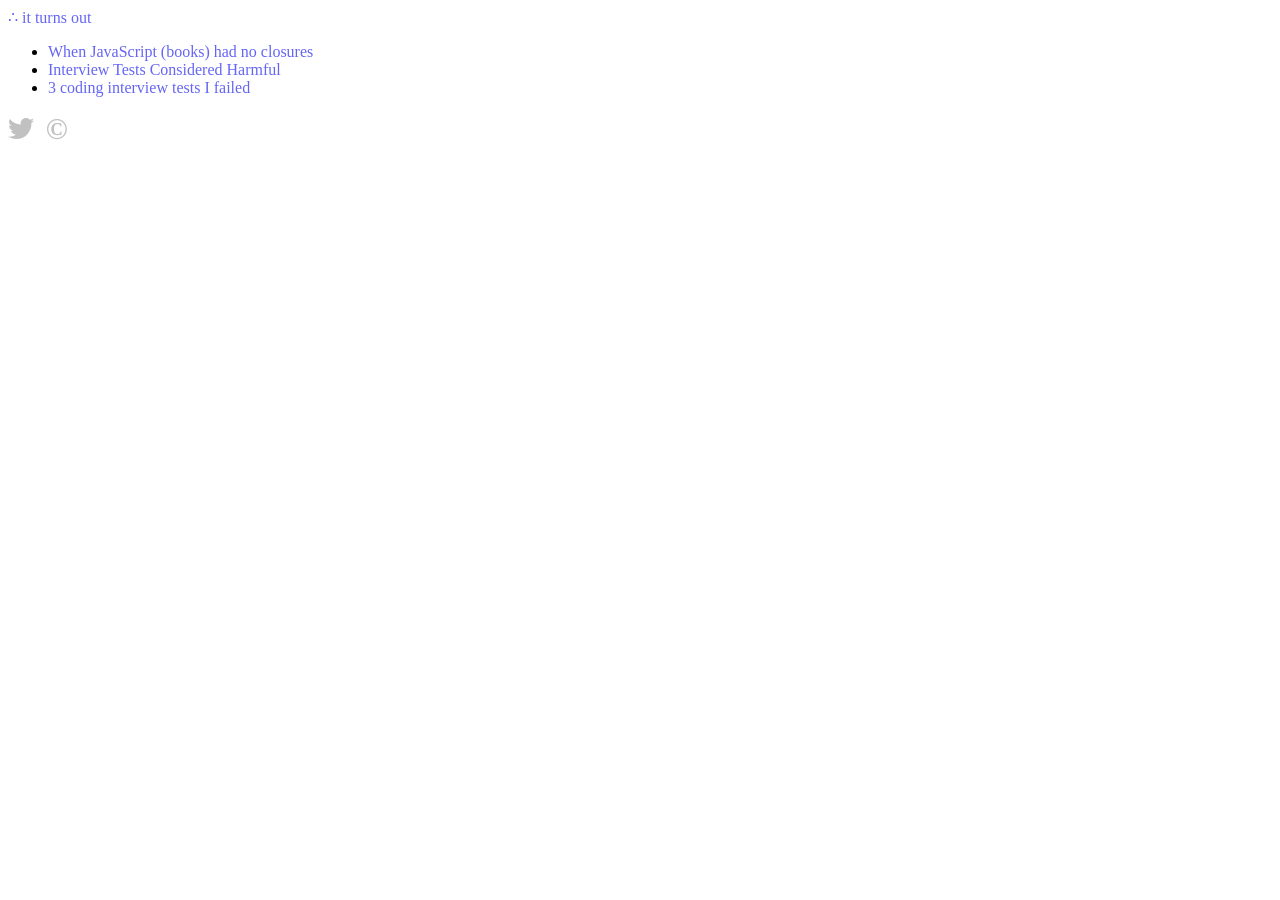
<file: docs/index.html>
<!doctype html>
<html lang="en">
	<head>
		<title>it turns out ∴</title>
		<meta charset="UTF-8" />
		<meta name="viewport" content="initial-scale=0.75" />
		<!-- 	<meta name="description" content="" /> -->
		<!-- 	<meta name="keywords" content="" /> -->
		<link rel="stylesheet" href="//itturnsout.com/css/site.css" />
		<script>
			// Google Analytics
			(function (i, s, o, g, r, a, m) {
				i["GoogleAnalyticsObject"] = r;
				((i[r] =
					i[r] ||
					function () {
						(i[r].q = i[r].q || []).push(arguments);
					}),
					(i[r].l = 1 * new Date()));
				((a = s.createElement(o)), (m = s.getElementsByTagName(o)[0]));
				a.async = 1;
				a.src = g;
				m.parentNode.insertBefore(a, m);
			})(
				window,
				document,
				"script",
				"//www.google-analytics.com/analytics.js",
				"ga",
			);
			ga("create", "UA-20475905-1", "auto");
			ga("send", "pageview");
		</script>
	</head>
	<body>
		<header>
			<a href="//itturnsout.com/"><span class="logo">∴</span> it turns out</a>
		</header>
		<div class="main">
			<ul>
				<!-- <li><a href="//itturnsout.com/when-javascript-had-no-closures">When JavaScript had no closures</a></li> -->
				<li>
					<a href="//itturnsout.com/when-javascript-books-had-no-closures"
						>When JavaScript (books) had no closures</a
					>
				</li>
				<li>
					<a href="//itturnsout.com/interview-tests-considered-harmful"
						>Interview Tests Considered Harmful</a
					>
				</li>
				<li>
					<a href="//itturnsout.com/3-coding-interview-tests-i-failed"
						>3 coding interview tests I failed</a
					>
				</li>
			</ul>

			<section>
				<style scoped>
					a {
						text-decoration: none !important;
						opacity: 0.6;
					}
					a:hover,
					a:active,
					a:focus {
						opacity: 1;
					}
				</style>
			</section>
			<a href="https://twitter.com/it_turns_out"
				><img
					src="twitter.svg"
					alt="@it_turns_out on Twitter"
					title="@it_turns_out on Twitter"
					style="width: 3.5ex; height: auto"
			/></a>
			&nbsp;
			<a
				href="//nordiere.com"
				style="color: #999; font-size: 4ex; font-weight: bold"
				>&copy;</a
			>
		</div>
	</body>
</html>
</file>
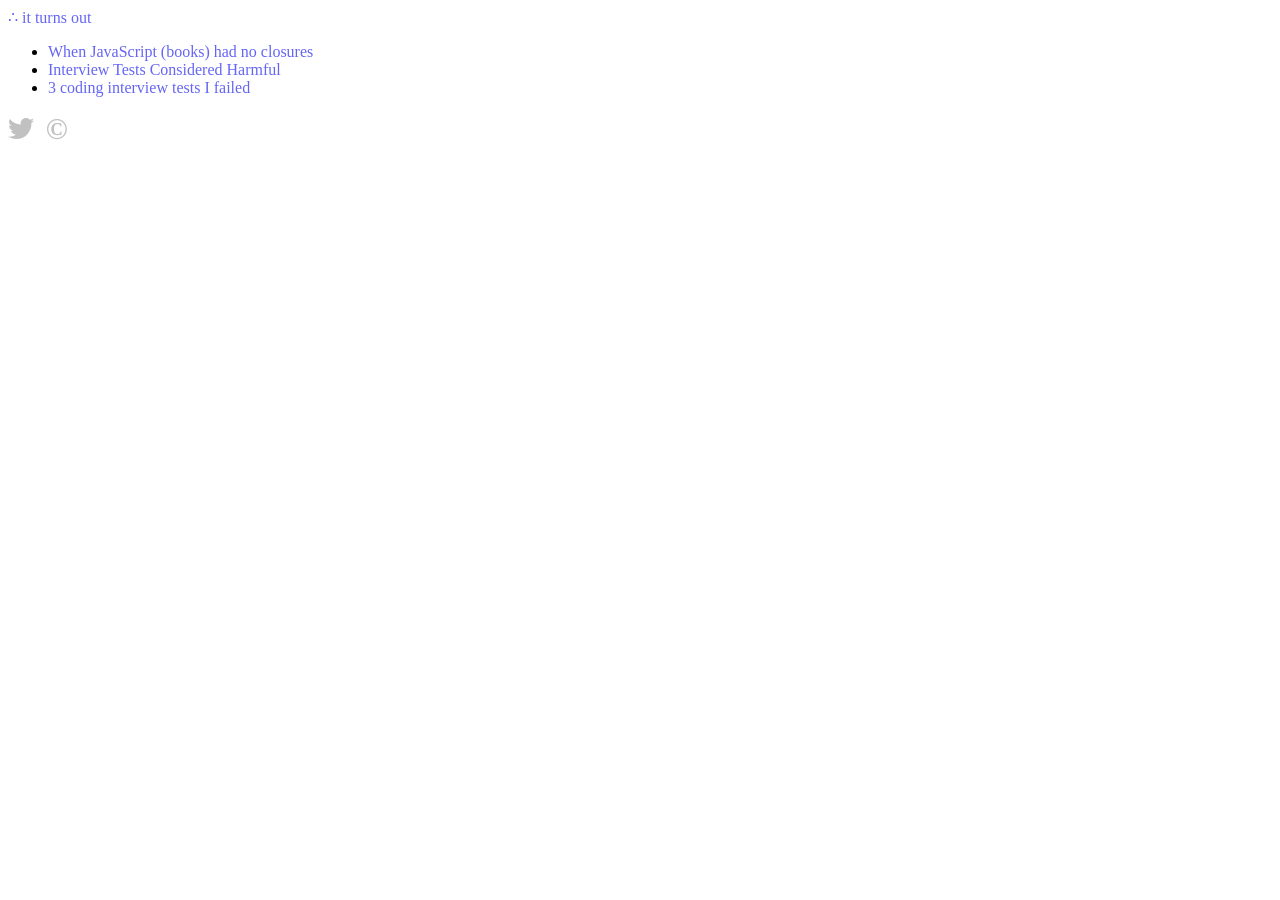
<file: private_src/index.html>
<!DOCTYPE html>
<html lang="en">
<head>
	<title>it turns out ∴</title>
	<meta charset="UTF-8" />
	<meta name="viewport" content="initial-scale=0.75" />
<!-- 	<meta name="description" content="" /> -->
<!-- 	<meta name="keywords" content="" /> -->
	<link rel="stylesheet" href="//itturnsout.com/css/site.css" />
	<script>
		// Google Analytics
		(function(i,s,o,g,r,a,m){i['GoogleAnalyticsObject']=r;i[r]=i[r]||function(){
		(i[r].q=i[r].q||[]).push(arguments)},i[r].l=1*new Date();a=s.createElement(o),
		m=s.getElementsByTagName(o)[0];a.async=1;a.src=g;m.parentNode.insertBefore(a,m)
		})(window,document,'script','//www.google-analytics.com/analytics.js','ga');
		ga('create', 'UA-20475905-1', 'auto');
		ga('send', 'pageview');
	</script>
</head>
<body>

<header><a href="//itturnsout.com/"><span class="logo">∴</span> it turns out</a></header>
<div class="main">


<ul>
	<li><a href="//itturnsout.com/when-javascript-books-had-no-closures">When JavaScript (books) had no closures</a></li>
	<li><a href="//itturnsout.com/interview-tests-considered-harmful">Interview Tests Considered Harmful</a></li>
	<li><a href="//itturnsout.com/3-coding-interview-tests-i-failed">3 coding interview tests I failed</a></li>
</ul>

<section>
	<style scoped>
		a {
			text-decoration: none !important;
			opacity: 0.6;
		}
		a:hover, a:active, a:focus {
			opacity: 1;
		}
	</style>
</section>
<a href="https://twitter.com/it_turns_out"><img src="twitter.svg" alt="@it_turns_out on Twitter" title="@it_turns_out on Twitter" style="width:3.5ex;height:auto;" /></a> &nbsp; 
<a href="//nordiere.com" style="color:#999;font-size:4ex;font-weight:bold;">&copy;</a>

</div>

</body>
</html>
</file>
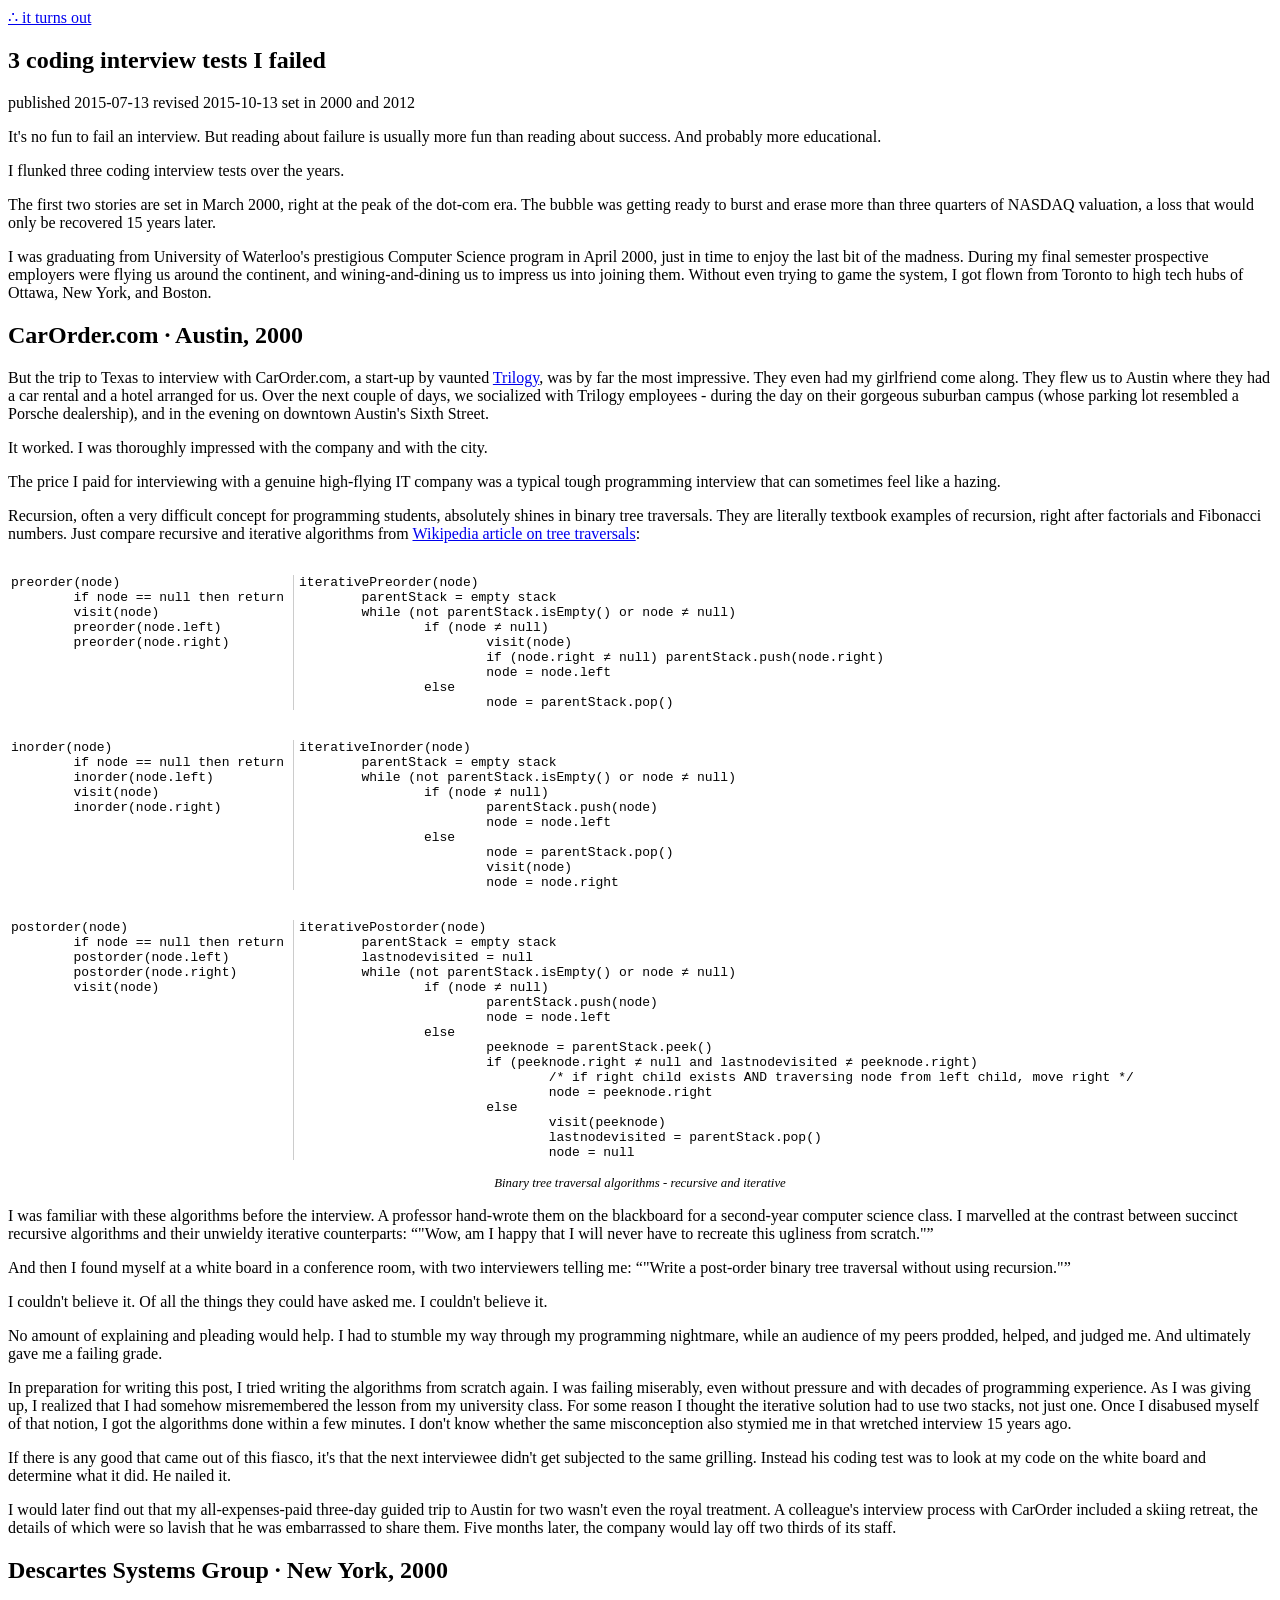
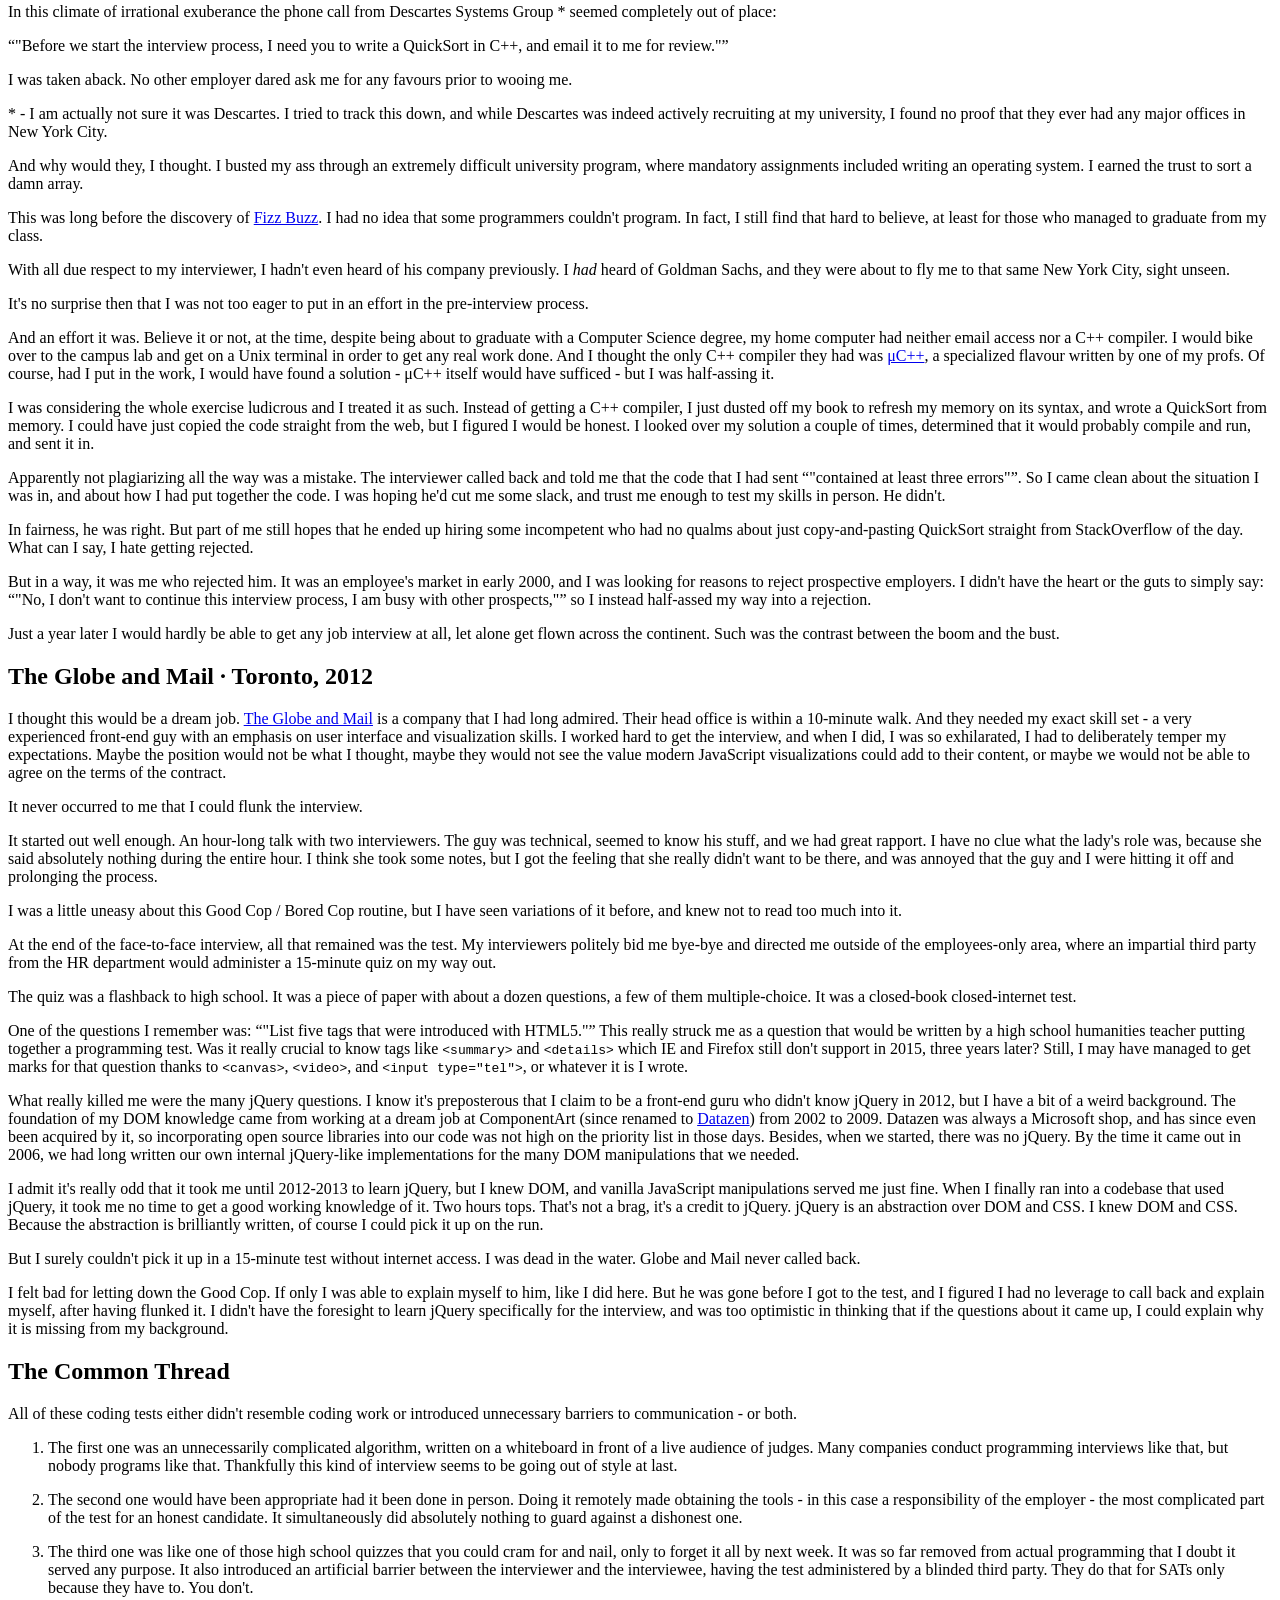
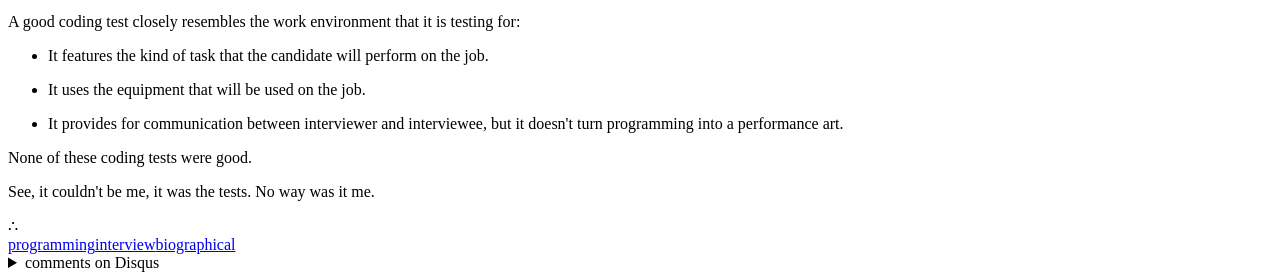
<file: docs/3-coding-interview-tests-i-failed/index.html>
<!DOCTYPE html>
<html lang="en">
<head>
	<title>3 coding interview tests I failed ∴ it turns out</title>
	<meta charset="UTF-8" />
	<meta name="viewport" content="initial-scale=0.75" />
	<meta name="description" content="I flunked three programming interview tests over the years. Here is how and why." />
	<meta name="keywords" content="programming, interview, biographical" />
	<link rel="stylesheet" href="//itturnsout.com/css/site.css" />
	<script>
		// Google Analytics
		(function(i,s,o,g,r,a,m){i['GoogleAnalyticsObject']=r;i[r]=i[r]||function(){
		(i[r].q=i[r].q||[]).push(arguments)},i[r].l=1*new Date();a=s.createElement(o),
		m=s.getElementsByTagName(o)[0];a.async=1;a.src=g;m.parentNode.insertBefore(a,m)
		})(window,document,'script','//www.google-analytics.com/analytics.js','ga');
		ga('create', 'UA-20475905-1', 'auto');
		ga('send', 'pageview');
	</script>
</head>
<body>

<header><a href="//itturnsout.com/"><span class="logo">∴</span> it turns out</a></header>
<div class="main">

<article>

<h1>3 coding interview tests I failed</h1>

<div class="article-dateline">
	<time class="published" datetime="2015-07-13">published 2015-07-13</time>
	<time class="revised" datetime="2015-10-13">revised 2015-10-13</time>
	<time class="set-in" datetime="2000">set in 2000</time><time class="set-in" datetime="2012"> and 2012</time>
</div>

<section><!-- intro -->
	<p>It's no fun to fail an interview.  But reading about failure is usually more fun than reading about success.  And probably more educational.</p>

	<p>I flunked three coding interview tests over the years.</p>

	<p>The first two stories are set in March 2000, right at the peak of the dot-com era.  The bubble was getting ready to burst and erase more than three quarters of NASDAQ valuation, a loss that would only be recovered 15 years later.</p>

	<p>I was graduating from University of Waterloo's prestigious Computer Science program in April 2000, just in time to enjoy the last bit of the madness.  During my final semester prospective employers were flying us around the continent, and wining-and-dining us to impress us into joining them.  Without even trying to game the system, I got flown from Toronto to high tech hubs of Ottawa, New York, and Boston.</p>
</section>

<section>
	<h2>CarOrder.com &middot; Austin, 2000</h2>

	<p>But the trip to Texas to interview with CarOrder.com, a start-up by vaunted  <a href="https://en.wikipedia.org/wiki/Trilogy_(company)">Trilogy</a>, was by far the most impressive.  They even had my girlfriend come along.  They flew us to Austin where they had a car rental and a hotel arranged for us.  Over the next couple of days, we socialized with Trilogy employees - during the day on their gorgeous suburban campus (whose parking lot resembled a Porsche dealership), and in the evening on downtown Austin's Sixth Street.</p>

	<p>It worked.  I was thoroughly impressed with the company and with the city.</p>

	<p>The price I paid for interviewing with a genuine high-flying IT company was a typical tough programming interview that can sometimes feel like a hazing.</p>

	<p>Recursion, often a very difficult concept for programming students, absolutely shines in binary tree traversals. They are literally textbook examples of recursion, right after factorials and Fibonacci numbers.  Just compare recursive and iterative algorithms from <a href="https://en.wikipedia.org/wiki/Tree_traversal">Wikipedia article on tree traversals</a>:</p>

	<section>
		<style scoped>
			figure {
				overflow: auto;
				margin: 0;
			}
			figcaption {
				font-style: italic;
				font-size: 80%;
				text-align: center;
				margin-bottom: 2ex;
			}
			#treeTraversalTable td:first-child pre {
				padding-right: 5px;
			}
			#treeTraversalTable td:last-child pre {
				padding-left: 5px;
				border-left: solid 1px rgba(0, 0, 0, 0.2);
			}
			#treeTraversalTable td {
				vertical-align: top;
			}
		</style>
		<figure>
		<table id="treeTraversalTable">
			<tr>
				<td><pre><code>preorder(node)
	if node == null then return
	visit(node)
	preorder(node.left)
	preorder(node.right)</code></pre>
				</td>
				<td>
					<pre><code>iterativePreorder(node)
	parentStack = empty stack
	while (not parentStack.isEmpty() or node ≠ null)
		if (node ≠ null)
			visit(node)
			if (node.right ≠ null) parentStack.push(node.right)
			node = node.left
		else
			node = parentStack.pop()</code></pre>
				</td>
			</tr>
			<tr>
				<td>
					<pre><code>inorder(node)
	if node == null then return
	inorder(node.left)
	visit(node)
	inorder(node.right)</code></pre>
				</td>
				<td>
					<pre><code>iterativeInorder(node)
	parentStack = empty stack
	while (not parentStack.isEmpty() or node ≠ null)
		if (node ≠ null)
			parentStack.push(node)
			node = node.left
		else
			node = parentStack.pop()
			visit(node)
			node = node.right</code></pre>
				</td>
			</tr>
			<tr>
				<td>
					<pre><code>postorder(node)
	if node == null then return
	postorder(node.left)
	postorder(node.right)
	visit(node)</code></pre>
				</td>
				<td>
					<pre><code>iterativePostorder(node)
	parentStack = empty stack	
	lastnodevisited = null 
	while (not parentStack.isEmpty() or node ≠ null)
		if (node ≠ null)
			parentStack.push(node)
			node = node.left
		else
			peeknode = parentStack.peek()
			if (peeknode.right ≠ null and lastnodevisited ≠ peeknode.right) 
				/* if right child exists AND traversing node from left child, move right */
				node = peeknode.right
			else
				visit(peeknode)
				lastnodevisited = parentStack.pop() 
				node = null</code></pre>
				</td>
			</tr>
		</table>
		</figure>
		<figcaption>Binary tree traversal algorithms - recursive and iterative</figcaption>
	</section>

	<p>I was familiar with these algorithms before the interview. A professor hand-wrote them on the blackboard for a second-year computer science class. I marvelled at the contrast between succinct recursive algorithms and their unwieldy iterative counterparts: <q>"Wow, am I happy that I will never have to recreate this ugliness from scratch."</q></p>

	<p>And then I found myself at a white board in a conference room, with two interviewers telling me: <q>"Write a post-order binary tree traversal without using recursion."</q></p>

	<p>I couldn't believe it.  Of all the things they could have asked me.  I couldn't believe it.</p>

	<p>No amount of explaining and pleading would help. I had to stumble my way through my programming nightmare, while an audience of my peers prodded, helped, and judged me. And ultimately gave me a failing grade.</p>

	<p>In preparation for writing this post, I tried writing the algorithms from scratch again. I was failing miserably, even without pressure and with decades of programming experience. As I was giving up, I realized that I had somehow misremembered the lesson from my university class. For some reason I thought the iterative solution had to use two stacks, not just one. Once I disabused myself of that notion, I got the algorithms done within a few minutes. I don't know whether the same misconception also stymied me in that wretched interview 15 years ago.</p>

	<p>If there is any good that came out of this fiasco, it's that the next interviewee didn't get subjected to the same grilling. Instead his coding test was to look at my code on the white board and determine what it did. He nailed it.</p>

	<p>I would later find out that my all-expenses-paid three-day guided trip to Austin for two wasn't even the royal treatment.  A colleague's interview process with CarOrder included a skiing retreat, the details of which were so lavish that he was embarrassed to share them.  Five months later, the company would lay off two thirds of its staff.</p>
</section>

<section>
	<h2>Descartes Systems Group &middot; New York, 2000</h2>


	<p>In this climate of irrational exuberance the phone call from Descartes Systems Group * seemed completely out of place:</p>

	<p><q>"Before we start the interview process, I need you to write a QuickSort in C++, and email it to me for review."</q></p>

	<p>I was taken aback.  No other employer dared ask me for any favours prior to wooing me.</p>

	<aside>* - I am actually not sure it was Descartes.  I tried to track this down, and while Descartes was indeed actively recruiting at my university, I found no proof that they ever had any major offices in New York City.</aside>

	<p>And why would they, I thought.  I busted my ass through an extremely difficult university program, where mandatory assignments included writing an operating system.  I earned the trust to sort a damn array.</p>

	<p>This was long before the discovery of <a href="https://en.wikipedia.org/wiki/Fizz_buzz#Other_uses">Fizz Buzz</a>.  I had no idea that some programmers couldn't program.  In fact, I still find that hard to believe, at least for those who managed to graduate from my class.</p>

	<p>With all due respect to my interviewer, I hadn't even heard of his company previously.  I <em>had</em> heard of Goldman Sachs, and they were about to fly me to that same New York City, sight unseen.</p>

	<p>It's no surprise then that I was not too eager to put in an effort in the pre-interview process.</p>

	<p>And an effort it was.  Believe it or not, at the time, despite being about to graduate with a Computer Science degree, my home computer had neither email access nor a C++ compiler.  I would bike over to the campus lab and get on a Unix terminal in order to get any real work done.  And I thought the only C++ compiler they had was <a href="https://en.wikipedia.org/wiki/%CE%9CC%2B%2B">μC++</a>, a specialized flavour written by one of my profs.  Of course, had I put in the work, I would have found a solution - μC++ itself would have sufficed - but I was half-assing it.</p>

	<p>I was considering the whole exercise ludicrous and I treated it as such.  Instead of getting a C++ compiler, I just dusted off my book to refresh my memory on its syntax, and wrote a QuickSort from memory.  I could have just copied the code straight from the web, but I figured I would be honest.  I looked over my solution a couple of times, determined that it would probably compile and run, and sent it in.</p>

	<p>Apparently not plagiarizing all the way was a mistake.  The interviewer called back and told me that the code that I had sent <q>"contained at least three errors"</q>.  So I came clean about the situation I was in, and about how I had put together the code.  I was hoping he'd cut me some slack, and trust me enough to test my skills in person.  He didn't.</p>

	<p>In fairness, he was right.  But part of me still hopes that he ended up hiring some incompetent who had no qualms about just copy-and-pasting QuickSort straight from StackOverflow of the day.  What can I say, I hate getting rejected.</p>

	<p>But in a way, it was me who rejected him.  It was an employee's market in early 2000, and I was looking for reasons to reject prospective employers.  I didn't have the heart or the guts to simply say: <q>"No, I don't want to continue this interview process, I am busy with other prospects,"</q> so I instead half-assed my way into a rejection.</p>

	<p>Just a year later I would hardly be able to get any job interview at all, let alone get flown across the continent.  Such was the contrast between the boom and the bust.</p>
</section>

<section>
	<h2>The Globe and Mail &middot; Toronto, 2012</h2>

	<p>I thought this would be a dream job.  <a href="https://en.wikipedia.org/wiki/The_Globe_and_Mail">The Globe and Mail</a> is a company that I had long admired.  Their head office is within a 10-minute walk.  And they needed my exact skill set - a very experienced front-end guy with an emphasis on user interface and visualization skills.  I worked hard to get the interview, and when I did, I was so exhilarated, I had to deliberately temper my expectations.  Maybe the position would not be what I thought, maybe they would not see the value modern JavaScript visualizations could add to their content, or maybe we would not be able to agree on the terms of the contract.</p>

	<p>It never occurred to me that I could flunk the interview.</p>

	<p>It started out well enough.  An hour-long talk with two interviewers.  The guy was technical, seemed to know his stuff, and we had great rapport.  I have no clue what the lady's role was, because she said absolutely nothing during the entire hour.  I think she took some notes, but I got the feeling that she really didn't want to be there, and was annoyed that the guy and I were hitting it off and prolonging the process.</p>

	<p>I was a little uneasy about this Good Cop / Bored Cop routine, but I have seen variations of it before, and knew not to read too much into it.</p>

	<p>At the end of the face-to-face interview, all that remained was the test.  My interviewers politely bid me bye-bye and directed me outside of the employees-only area, where an impartial third party from the HR department would administer a 15-minute quiz on my way out.</p>

	<p>The quiz was a flashback to high school.  It was a piece of paper with about a dozen questions, a few of them multiple-choice.  It was a closed-book closed-internet test.</p>

	<p>One of the questions I remember was: <q>"List five tags that were introduced with HTML5."</q>  This really struck me as a question that would be written by a high school humanities teacher putting together a programming test.  Was it really crucial to know tags like <code>&lt;summary&gt;</code> and <code>&lt;details&gt;</code> which IE and Firefox still don't support in 2015, three years later?  Still, I may have managed to get marks for that question thanks to <code>&lt;canvas&gt;</code>, <code>&lt;video&gt;</code>, and <code>&lt;input type="tel"&gt;</code>, or whatever it is I wrote.</p>

	<p>What really killed me were the many jQuery questions.  I know it's preposterous that I claim to be a front-end guru who didn't know jQuery in 2012, but I have a bit of a weird background.  The foundation of my DOM knowledge came from working at a dream job at ComponentArt (since renamed to <a href="http://www.datazen.com/">Datazen</a>) from 2002 to 2009.  Datazen was always a Microsoft shop, and has since even been acquired by it, so incorporating open source libraries into our code was not high on the priority list in those days.  Besides, when we started, there was no jQuery.  By the time it came out in 2006, we had long written our own internal jQuery-like implementations for the many DOM manipulations that we needed.</p>

	<p>I admit it's really odd that it took me until 2012-2013 to learn jQuery, but I knew DOM, and vanilla JavaScript manipulations served me just fine.  When I finally ran into a codebase that used jQuery, it took me no time to get a good working knowledge of it.  Two hours tops.  That's not a brag, it's a credit to jQuery.  jQuery is an abstraction over DOM and CSS.  I knew DOM and CSS.  Because the abstraction is brilliantly written, of course I could pick it up on the run.</p>

	<p>But I surely couldn't pick it up in a 15-minute test without internet access.  I was dead in the water.  Globe and Mail never called back.</p>

	<p>I felt bad for letting down the Good Cop.  If only I was able to explain myself to him, like I did here.  But he was gone before I got to the test, and I figured I had no leverage to call back and explain myself, after having flunked it.  I didn't have the foresight to learn jQuery specifically for the interview, and was too optimistic in thinking that if the questions about it came up, I could explain why it is missing from my background.</p>
</section>

<section>
	<h2>The Common Thread</h2>

	<p>All of these coding tests either didn't resemble coding work or introduced unnecessary barriers to communication - or both.</p>

	<ol>
		<li><p>The first one was an unnecessarily complicated algorithm, written on a whiteboard in front of a live audience of judges.  Many companies conduct programming interviews like that, but nobody programs like that.  Thankfully this kind of interview seems to be going out of style at last.</p></li>
		<li><p>The second one would have been appropriate had it been done in person.  Doing it remotely made obtaining the tools - in this case a responsibility of the employer - the most complicated part of the test for an honest candidate.  It simultaneously did absolutely nothing to guard against a dishonest one.</p></li>
		<li><p>The third one was like one of those high school quizzes that you could cram for and nail, only to forget it all by next week.  It was so far removed from actual programming that I doubt it served any purpose.  It also introduced an artificial barrier between the interviewer and the interviewee, having the test administered by a blinded third party.  They do that for SATs only because they have to.  You don't.</p></li>
	</ol>

	<p>A good coding test closely resembles the work environment that it is testing for:</p>

	<ul>
		<li><p>It features the kind of task that the candidate will perform on the job.</p></li>
		<li><p>It uses the equipment that will be used on the job.</p></li>
		<li><p>It provides for communication between interviewer and interviewee, but it doesn't turn programming into a performance art.</p></li>
	</ul>

	<p>None of these coding tests were good.</p>

	<p>See, it couldn't be me, it was the tests.  No way was it me.</p>
</section>

<div class="endline">∴</div>

<div class="tags">
	<a href="#">programming</a><a href="#">interview</a><a href="#">biographical</a>
</div>

</article>

<details class="comments">
	<summary>comments on Disqus</summary>
	<div id="disqus_thread"></div>
	<script type="text/javascript">
		// CONFIGURATION VARIABLES
		var disqus_shortname = 'itturnsoutcom';
		var disqus_url = 'https://itturnsout.com/3-coding-interview-tests-i-failed/';
		var disqus_identifier = '3-coding-interview-tests-i-failed';
		// DON'T EDIT BELOW THIS LINE
		(function () {
			var dsq = document.createElement('script'); dsq.type = 'text/javascript'; dsq.async = true;
			dsq.src = '//' + disqus_shortname + '.disqus.com/embed.js';
			(document.getElementsByTagName('head')[0] || document.getElementsByTagName('body')[0]).appendChild(dsq);
		})();
	</script>
	<noscript>How dare you browse without JavaScript?  No <a href="https://disqus.com/?ref_noscript" rel="nofollow">Disqus</a> comments for you.</noscript>
</details>

</div>

</body>
</html>
</file>
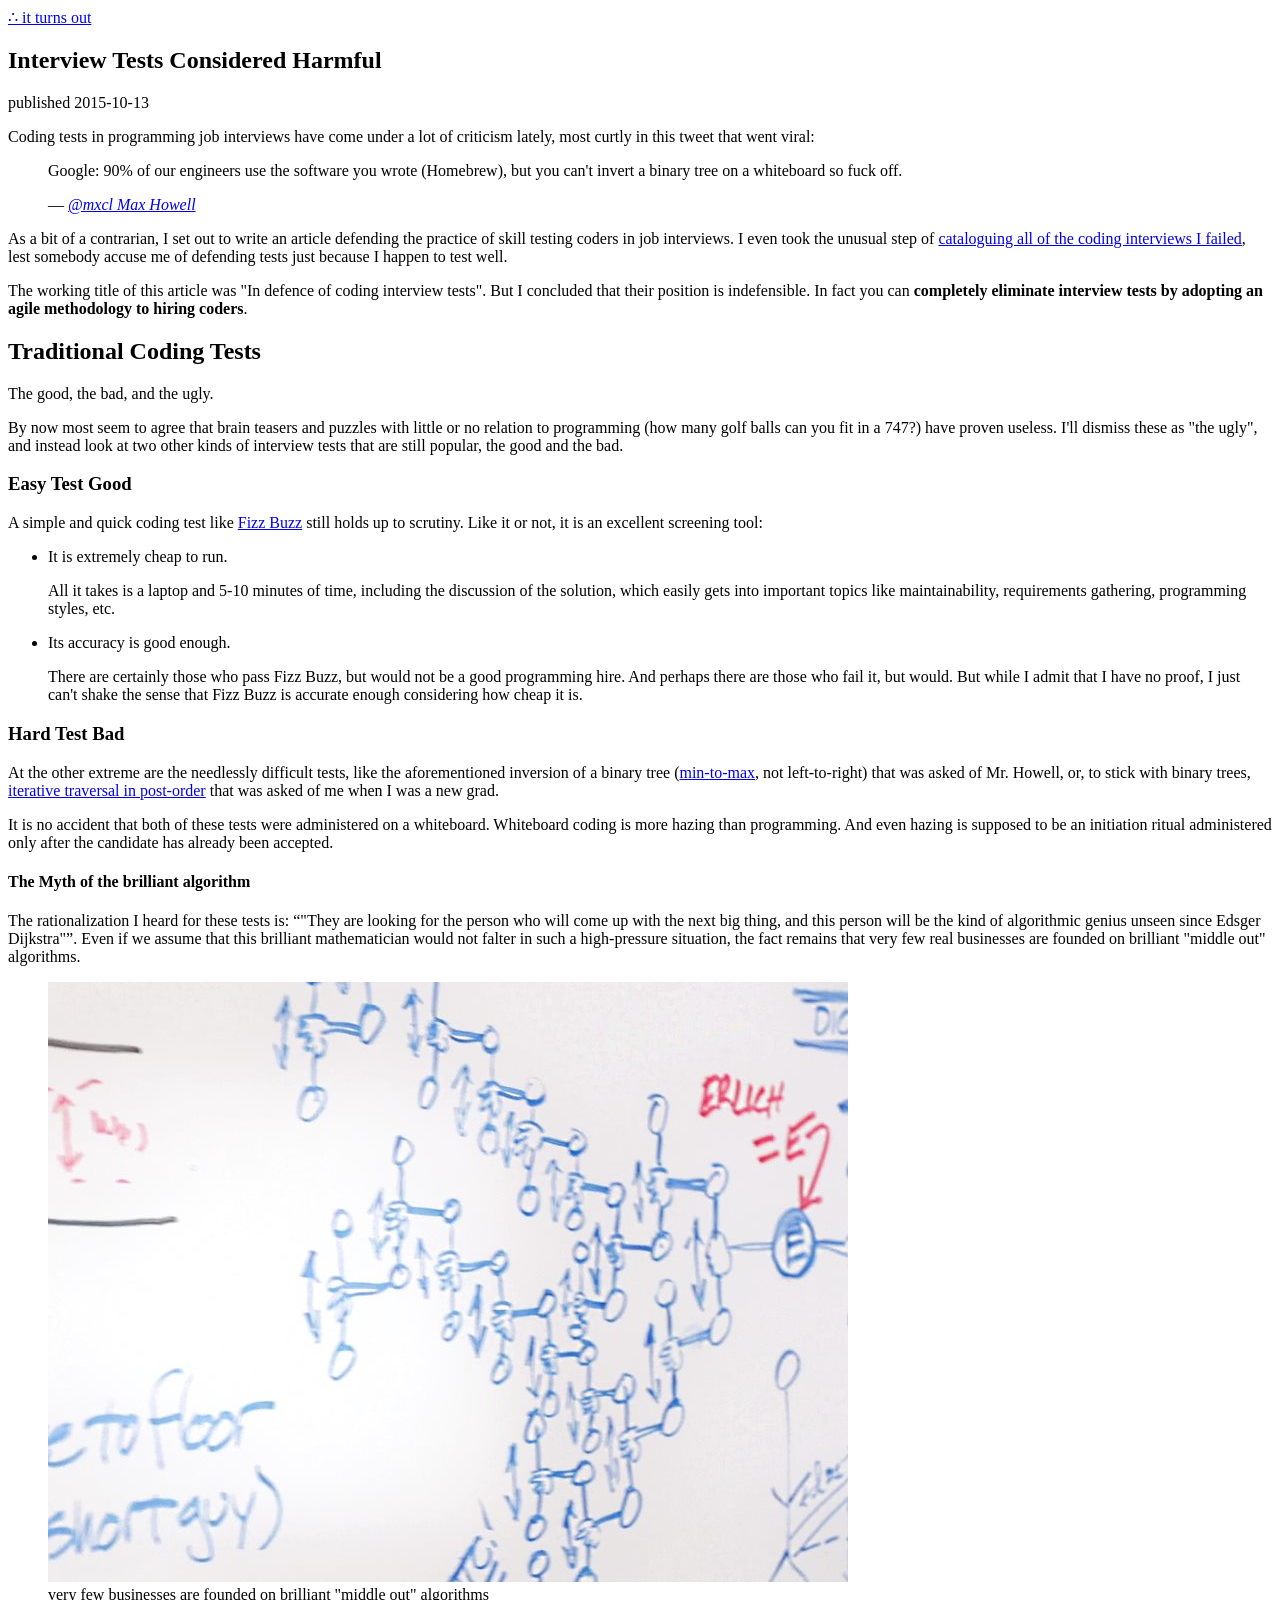
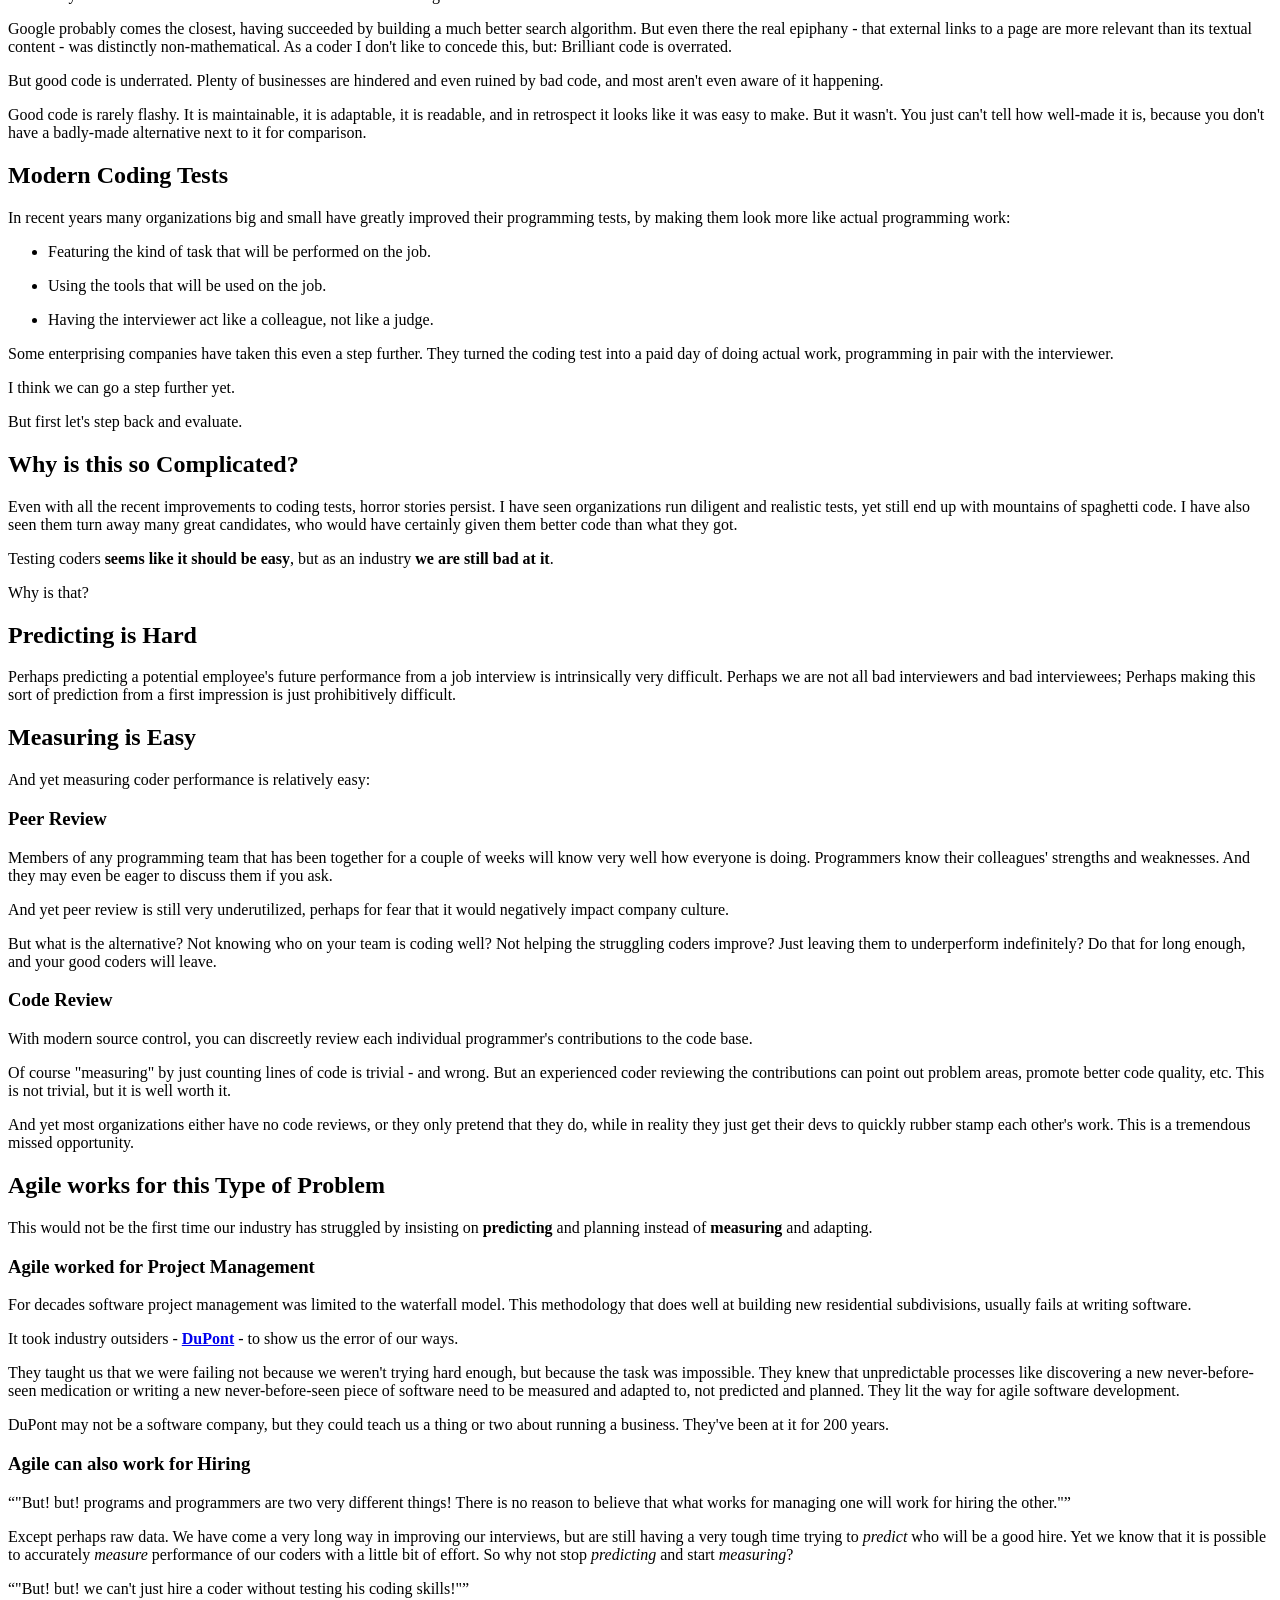
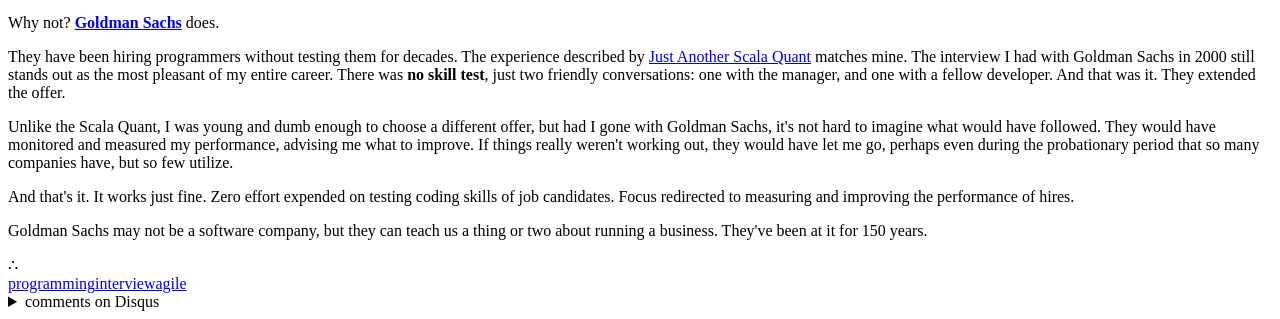
<file: docs/interview-tests-considered-harmful/index.html>
<!DOCTYPE html>
<html lang="en">
<head>
	<title>Interview Tests Considered Harmful ∴ it turns out</title>
	<meta charset="UTF-8" />
	<meta name="viewport" content="initial-scale=0.75" />
	<meta name="description" content="Skill testing has always been a part of programming job interviews, but is of questionable value, and can be replaced by an Agile approach to hiring." />
	<meta name="keywords" content="programming, interview, agile" />
	<link rel="stylesheet" href="//itturnsout.com/css/site.css" />
	<script>
		// Google Analytics
		(function(i,s,o,g,r,a,m){i['GoogleAnalyticsObject']=r;i[r]=i[r]||function(){
		(i[r].q=i[r].q||[]).push(arguments)},i[r].l=1*new Date();a=s.createElement(o),
		m=s.getElementsByTagName(o)[0];a.async=1;a.src=g;m.parentNode.insertBefore(a,m)
		})(window,document,'script','//www.google-analytics.com/analytics.js','ga');
		ga('create', 'UA-20475905-1', 'auto');
		ga('send', 'pageview');
	</script>
</head>
<body>

<header><a href="//itturnsout.com/"><span class="logo">∴</span> it turns out</a></header>
<div class="main">

<article>

<h1>Interview Tests Considered Harmful</h1>

<div class="article-dateline">
	<time class="published" datetime="2015-10-13">published 2015-10-13</time>
</div>

<section><!-- intro -->
	<p>Coding tests in programming job interviews have come under a lot of criticism lately, most curtly in this tweet that went viral:</p>

	<blockquote>
		<p>Google: 90% of our engineers use the software you wrote (Homebrew), but you can't invert a binary tree on a whiteboard so fuck off.</p>
		<footer>— <cite><a href="https://twitter.com/mxcl/status/608682016205344768">@mxcl Max Howell</a></cite></footer>
	</blockquote>

	<p>As a bit of a contrarian, I set out to write an article defending the practice of skill testing coders in job interviews.  I even took the unusual step of <a href="//itturnsout.com/3-coding-interview-tests-i-failed/">cataloguing all of the coding interviews I failed</a>, lest somebody accuse me of defending tests just because I happen to test well.</p>

	<p>The working title of this article was "In defence of coding interview tests".  But I concluded that their position is indefensible.  In fact you can <strong>completely eliminate interview tests by adopting an agile methodology to hiring coders</strong>.</p>

</section>

<section>
	<h2>Traditional Coding Tests</h2>
	<p>The good, the bad, and the ugly.</p>
	<p>By now most seem to agree that brain teasers and puzzles with little or no relation to programming (how many golf balls can you fit in a 747?) have proven useless.  I'll dismiss these as "the ugly", and instead look at two other kinds of interview tests that are still popular, the good and the bad.</p>

	<section>
		<h3>Easy Test Good</h3>
		<p>A simple and quick coding test like <a href="https://en.wikipedia.org/wiki/Fizz_buzz#Other_uses">Fizz Buzz</a> still holds up to scrutiny.  Like it or not, it is an excellent screening tool:</p>
		<ul>
			<li><p>It is extremely cheap to run.</p>
			<p>All it takes is a laptop and 5-10 minutes of time, including the discussion of the solution, which easily gets into important topics like maintainability, requirements gathering, programming styles, etc.</p></li>
			<li><p>Its accuracy is good enough.</p>
			<p>There are certainly those who pass Fizz Buzz, but would not be a good programming hire.  And perhaps there are those who fail it, but would.  But while I admit that I have no proof, I just can't shake the sense that Fizz Buzz is accurate enough considering how cheap it is.</p></li>
		</ul>
	</section>

	<section>
		<h3>Hard Test Bad</h3>
		<p>At the other extreme are the needlessly difficult tests, like the aforementioned inversion of a binary tree (<a href="https://en.wikipedia.org/wiki/Binary_heap">min-to-max</a>, not left-to-right) that was asked of Mr. Howell, or, to stick with binary trees, <a href="//itturnsout.com/3-coding-interview-tests-i-failed/#treeTraversalTable">iterative traversal in post-order</a> that was asked of me when I was a new grad.</p>
		<p>It is no accident that both of these tests were administered on a whiteboard.  Whiteboard coding is more hazing than programming.  And even hazing is supposed to be an initiation ritual administered only after the candidate has already been accepted.</p>

		<section>
			<h4>The Myth of the brilliant algorithm</h4>
			<p>The rationalization I heard for these tests is: <q>"They are looking for the person who will come up with the next big thing, and this person will be the kind of algorithmic genius unseen since Edsger Dijkstra"</q>.  Even if we assume that this brilliant mathematician would not falter in such a high-pressure situation, the fact remains that very few real businesses are founded on brilliant "middle out" algorithms.</p>
			<figure>
				<img src="middle-out-400x300.jpg" width="800" height="600" srcset="middle-out-400x300.jpg 400w, middle-out-800x600.jpg 800w" style="max-width:100%;height:auto;"
					title="whiteboard diagram of the middle-out algorithm from HBO's Silicon Valley"
					  alt="whiteboard diagram of the middle-out algorithm from HBO's Silicon Valley" />
				<figcaption>very few businesses are founded on brilliant "middle out" algorithms</figcaption>
			</figure>
			<p>Google probably comes the closest, having succeeded by building a much better search algorithm.  But even there the real epiphany - that external links to a page are more relevant than its textual content - was distinctly non-mathematical.  As a coder I don't like to concede this, but: Brilliant code is overrated.</p>
			<p>But good code is underrated.  Plenty of businesses are hindered and even ruined by bad code, and most aren't even aware of it happening.</p>
			<p>Good code is rarely flashy.  It is maintainable, it is adaptable, it is readable, and in retrospect it looks like it was easy to make.  But it wasn't.  You just can't tell how well-made it is, because you don't have a badly-made alternative next to it for comparison.</p>
		</section>

	</section>
</section>

<section>
	<h2>Modern Coding Tests</h2>

	<p>In recent years many organizations big and small have greatly improved their programming tests, by making them look more like actual programming work:</p>

	<ul>
		<li><p>Featuring the kind of task that will be performed on the job.</p></li>
		<li><p>Using the tools that will be used on the job.</p></li>
		<li><p>Having the interviewer act like a colleague, not like a judge.</p></li>
	</ul>

	<p>Some enterprising companies have taken this even a step further.  They turned the coding test into a paid day of doing actual work, programming in pair with the interviewer.</p>

	<p>I think we can go a step further yet.</p>

	<p>But first let's step back and evaluate.</p>
</section>


<section>
	<h2>Why is this so Complicated?</h2>

	<p>Even with all the recent improvements to coding tests, horror stories persist.  I have seen organizations run diligent and realistic tests, yet still end up with mountains of spaghetti code.  I have also seen them turn away many great candidates, who would have certainly given them better code than what they got.</p>

	<p>Testing coders <strong>seems like it should be easy</strong>, but as an industry <strong>we are still bad at it</strong>.</p>

	<p>Why is that?</p>

</section>

<section>
	<h2>Predicting is Hard</h2>
	<p>Perhaps predicting a potential employee's future performance from a job interview is intrinsically very difficult.  Perhaps we are not all bad interviewers and bad interviewees; Perhaps making this sort of prediction from a first impression is just prohibitively difficult.</p>
</section>

<section>
	<h2>Measuring is Easy</h2>
	<p>And yet measuring coder performance is relatively easy:</p>

	<section>
		<h3>Peer Review</h3>
		<p>Members of any programming team that has been together for a couple of weeks will know very well how everyone is doing.  Programmers know their colleagues' strengths and weaknesses.  And they may even be eager to discuss them if you ask.</p>
		<p>And yet peer review is still very underutilized, perhaps for fear that it would negatively impact company culture.</p>
		<p>But what is the alternative?  Not knowing who on your team is coding well?  Not helping the struggling coders improve?  Just leaving them to underperform indefinitely?  Do that for long enough, and your good coders will leave.</p>
	</section>

	<section>
		<h3>Code Review</h3>
		<p>With modern source control, you can discreetly review each individual programmer's contributions to the code base.</p>
		<p>Of course "measuring" by just counting lines of code is trivial - and wrong.  But an experienced coder reviewing the contributions can point out problem areas, promote better code quality, etc.  This is not trivial, but it is well worth it.</p>
		<p>And yet most organizations either have no code reviews, or they only pretend that they do, while in reality they just get their devs to quickly rubber stamp each other's work.  This is a tremendous missed opportunity.</p>
	</section>
</section>


<section>
	<h2>Agile works for this Type of Problem</h2>
	<p>This would not be the first time our industry has struggled by insisting on <strong>predicting</strong> and planning instead of <strong>measuring</strong> and adapting.</p>

	<section>
		<h3>Agile worked for Project Management</h3>

		<p>For decades software project management was limited to the waterfall model.  This methodology that does well at building new residential subdivisions, usually fails at writing software.</p>

		<p>It took industry outsiders - <strong><a href="http://www.dupont.com/">DuPont</a></strong> - to show us the error of our ways.</p>

		<p>They taught us that we were failing not because we weren't trying hard enough, but because the task was impossible.  They knew that unpredictable processes like discovering a new never-before-seen medication or writing a new never-before-seen piece of software need to be measured and adapted to, not predicted and planned.  They lit the way for agile software development.</p>

		<p>DuPont may not be a software company, but they could teach us a thing or two about running a business.  They've been at it for 200 years.</p>

	</section>

	<section>
		<h3>Agile can also work for Hiring</h3>

		<p><q>"But! but! programs and programmers are two very different things!  There is no reason to believe that what works for managing one will work for hiring the other."</q></p>
		<p>Except perhaps raw data.  We have come a very long way in improving our interviews, but are still having a very tough time trying to <em>predict</em> who will be a good hire.  Yet we know that it is possible to accurately <em>measure</em> performance of our coders with a little bit of effort.  So why not stop <em>predicting</em> and start <em>measuring</em>?</p>

		<p><q>"But! but! we can't just hire a coder without testing his coding skills!"</q></p>
		<p>Why not?  <strong><a href="http://www.goldmansachs.com/">Goldman Sachs</a></strong> does.</p>
		<p>They have been hiring programmers without testing them for decades.  The experience described by <a href="http://www.jasq.org/just-another-scala-quant/inverting-binary-trees-considered-harmful">Just Another Scala Quant</a> matches mine.  The interview I had with Goldman Sachs in 2000 still stands out as the most pleasant of my entire career.  There was <strong>no skill test</strong>, just two friendly conversations: one with the manager, and one with a fellow developer.  And that was it.  They extended the offer.</p>

		<p>Unlike the Scala Quant, I was young and dumb enough to choose a different offer, but had I gone with Goldman Sachs, it's not hard to imagine what would have followed.  They would have monitored and measured my performance, advising me what to improve.  If things really weren't working out, they would have let me go, perhaps even during the probationary period that so many companies have, but so few utilize.</p>

		<p>And that's it.  It works just fine.  Zero effort expended on testing coding skills of job candidates.  Focus redirected to measuring and improving the performance of hires.</p>

		<p>Goldman Sachs may not be a software company, but they can teach us a thing or two about running a business.  They've been at it for 150 years.</p>
	</section>

</section>

<div class="endline">∴</div>

<div class="tags">
	<a href="#">programming</a><a href="#">interview</a><a href="#">agile</a>
</div>

</article>

<details class="comments">
	<summary>comments on Disqus</summary>
	<div id="disqus_thread"></div>
	<script type="text/javascript">
		// CONFIGURATION VARIABLES
		var disqus_shortname = 'itturnsoutcom';
		var disqus_url = 'https://itturnsout.com/interview-tests-considered-harmful/';
		var disqus_identifier = 'interview-tests-considered-harmful';
		// DON'T EDIT BELOW THIS LINE
		(function () {
			var dsq = document.createElement('script'); dsq.type = 'text/javascript'; dsq.async = true;
			dsq.src = '//' + disqus_shortname + '.disqus.com/embed.js';
			(document.getElementsByTagName('head')[0] || document.getElementsByTagName('body')[0]).appendChild(dsq);
		})();
	</script>
	<noscript>How dare you browse without JavaScript?  No <a href="https://disqus.com/?ref_noscript" rel="nofollow">Disqus</a> comments for you.</noscript>
</details>

</div>

</body>
</html>
</file>
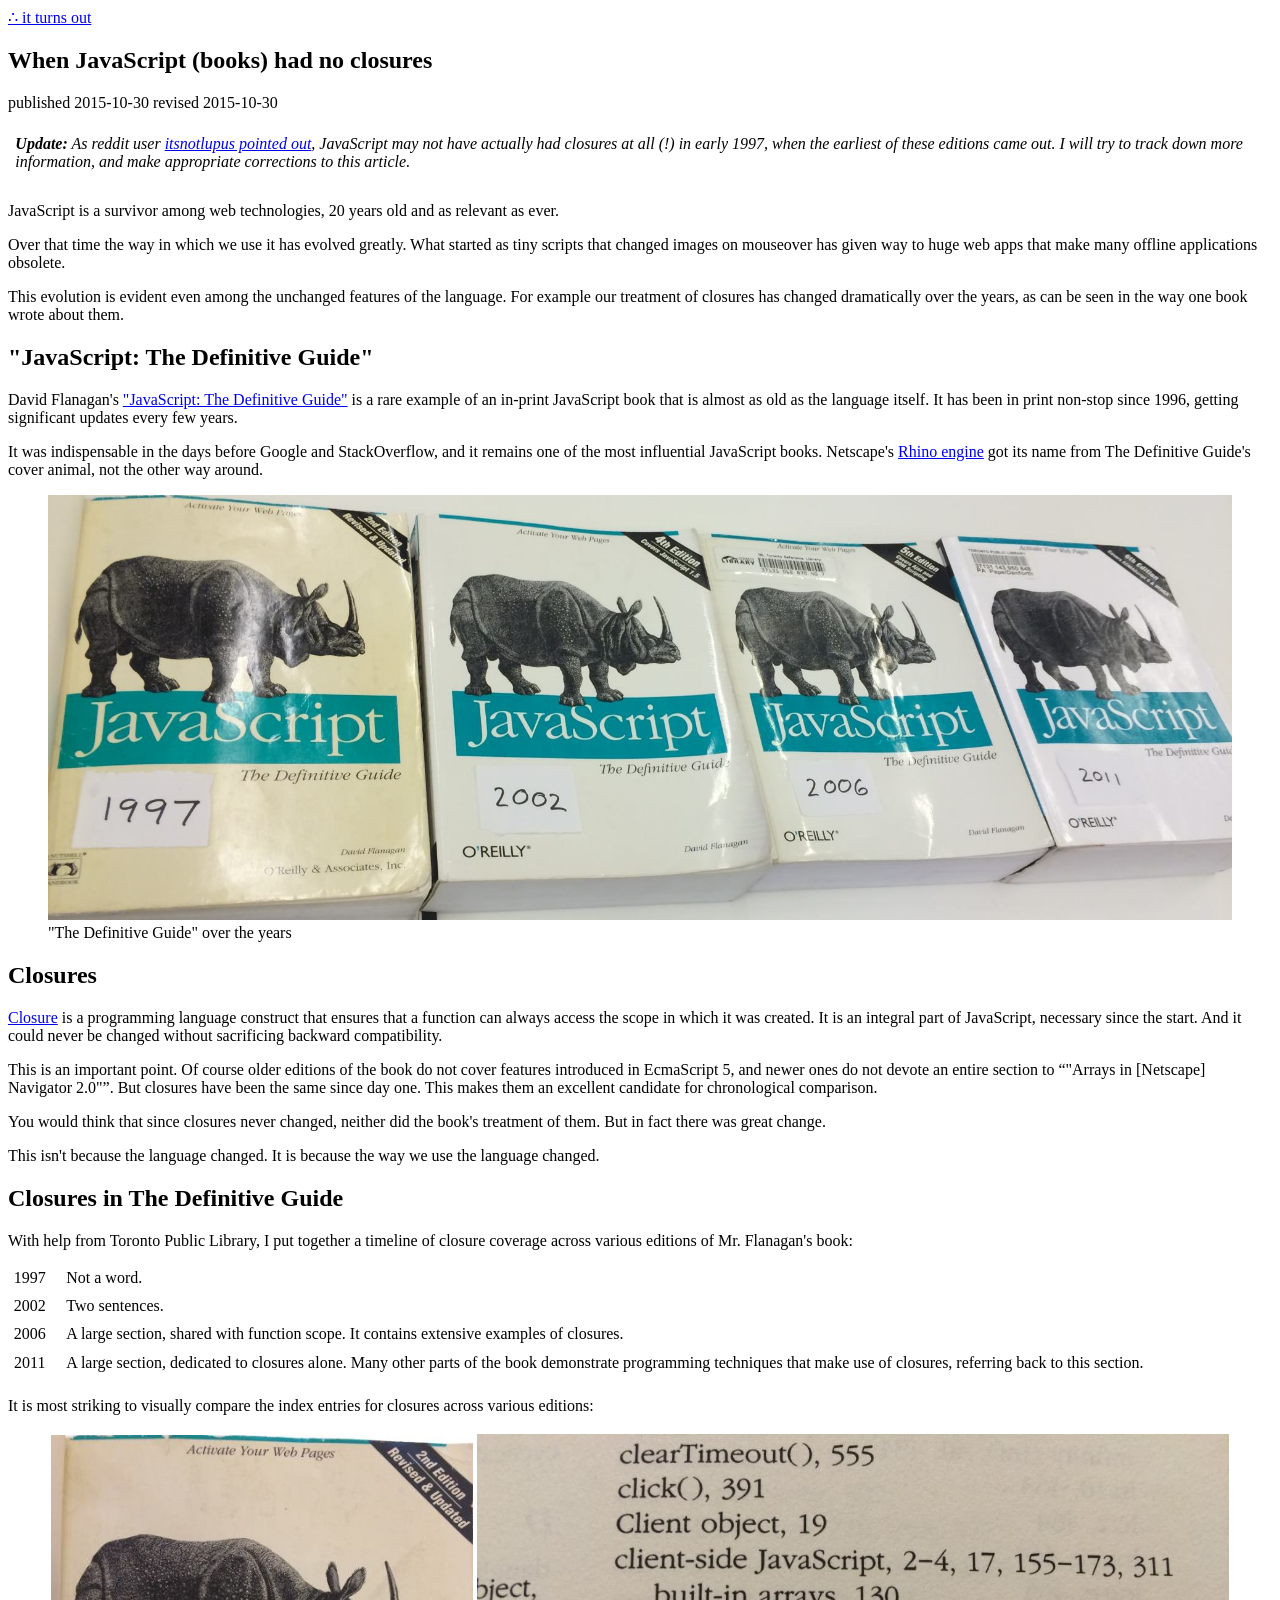
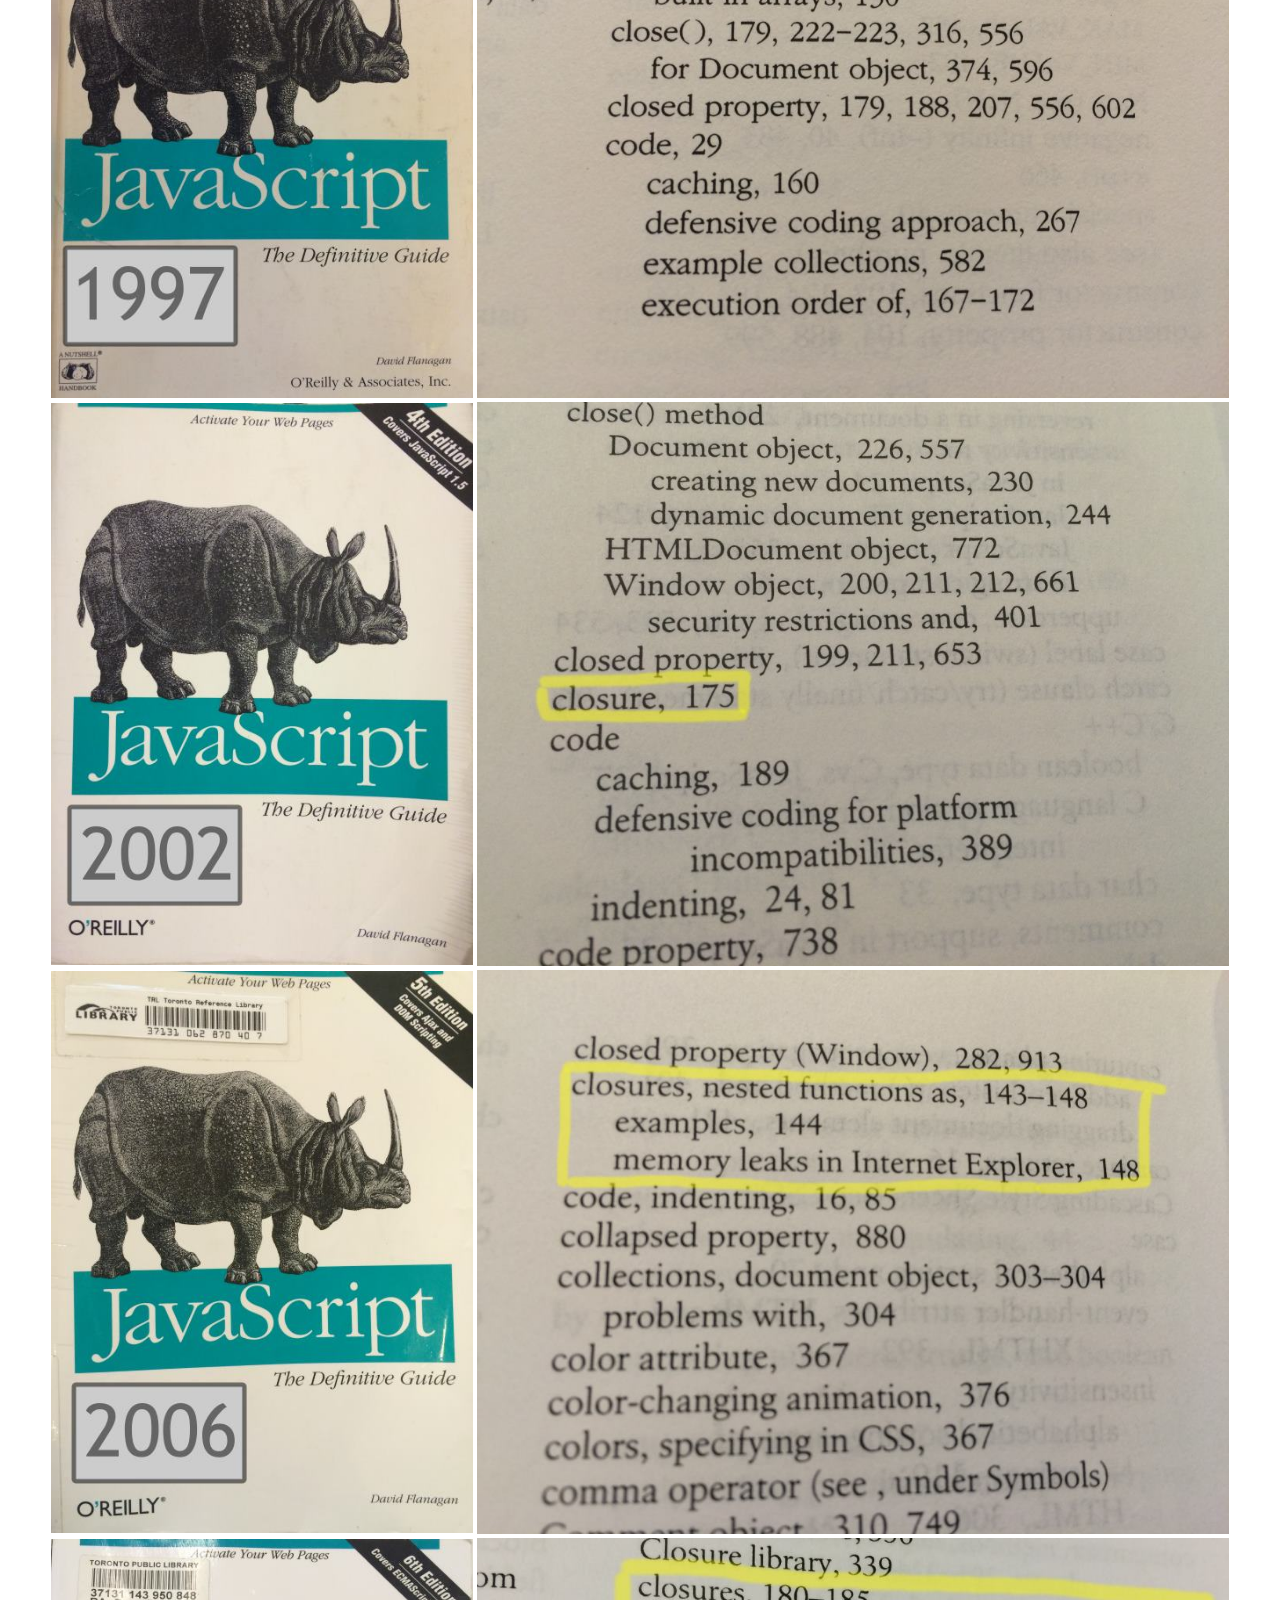
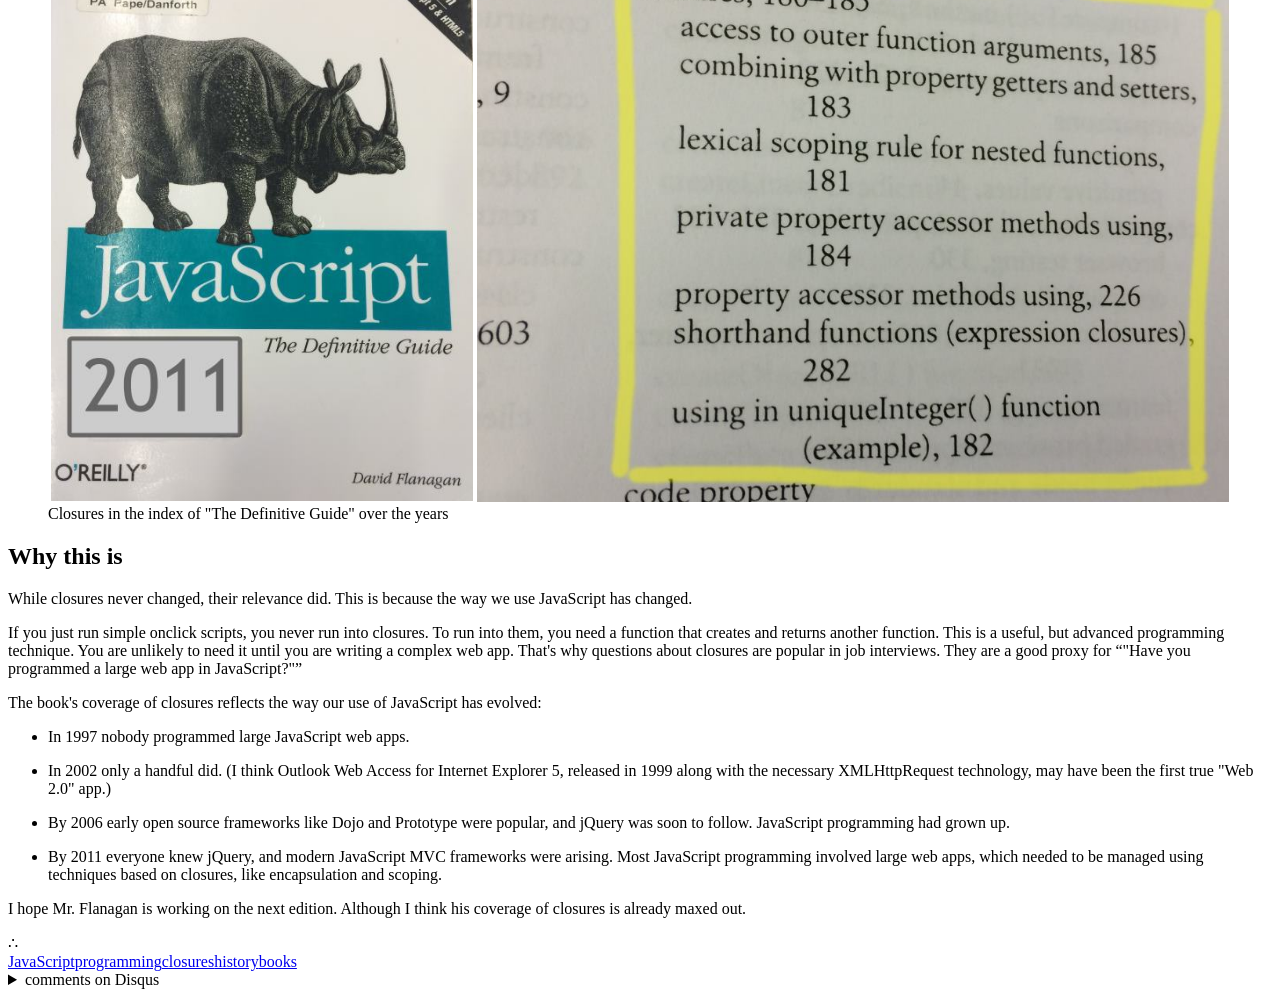
<file: docs/when-javascript-books-had-no-closures/index.html>
<!doctype html>
<html lang="en">
	<head>
		<title>When JavaScript (books) had no closures ∴ it turns out</title>
		<meta charset="UTF-8" />
		<meta name="viewport" content="initial-scale=0.75" />
		<meta
			name="description"
			content="The evolution in the way we use JavaScript is reflected in the changing way 'JavaScript: The Definitive Guide' wrote about closures over the years."
		/>
		<meta
			name="keywords"
			content="JavaScript, programming, closures, history, books"
		/>
		<link rel="stylesheet" href="//itturnsout.com/css/site.css" />
		<script>
			// Google Analytics
			(function (i, s, o, g, r, a, m) {
				i["GoogleAnalyticsObject"] = r;
				((i[r] =
					i[r] ||
					function () {
						(i[r].q = i[r].q || []).push(arguments);
					}),
					(i[r].l = 1 * new Date()));
				((a = s.createElement(o)), (m = s.getElementsByTagName(o)[0]));
				a.async = 1;
				a.src = g;
				m.parentNode.insertBefore(a, m);
			})(
				window,
				document,
				"script",
				"//www.google-analytics.com/analytics.js",
				"ga",
			);
			ga("create", "UA-20475905-1", "auto");
			ga("send", "pageview");
		</script>
	</head>
	<body>
		<header>
			<a href="//itturnsout.com/"><span class="logo">∴</span> it turns out</a>
		</header>
		<div class="main">
			<article>
				<h1>When JavaScript (books) had no closures</h1>

				<div class="article-dateline">
					<time class="published" datetime="2015-10-30"
						>published 2015-10-30</time
					>
					<time class="revised" datetime="2015-10-30">revised 2015-10-30</time>
				</div>

				<section>
					<p style="padding: 1ex; padding-bottom: 2ex">
						<em
							><strong>Update:</strong> As reddit user
							<a
								href="https://www.reddit.com/r/javascript/comments/3qurj7/when_javascript_books_had_no_closures/cwiphg9"
								>itsnotlupus pointed out</a
							>, JavaScript may not have actually had closures at all (!) in
							early 1997, when the earliest of these editions came out. I will
							try to track down more information, and make appropriate
							corrections to this article.</em
						>
					</p>
				</section>

				<section>
					<!-- intro -->
					<p>
						JavaScript is a survivor among web technologies, 20 years old and as
						relevant as ever.
					</p>
					<p>
						Over that time the way in which we use it has evolved greatly. What
						started as tiny scripts that changed images on mouseover has given
						way to huge web apps that make many offline applications obsolete.
					</p>
					<p>
						This evolution is evident even among the unchanged features of the
						language. For example our treatment of closures has changed
						dramatically over the years, as can be seen in the way one book
						wrote about them.
					</p>
				</section>

				<section>
					<h2>"JavaScript: The Definitive Guide"</h2>
					<p>
						David Flanagan's
						<a href="http://www.amazon.com/dp/0596805527/"
							>"JavaScript: The Definitive Guide"</a
						>
						is a rare example of an in-print JavaScript book that is almost as
						old as the language itself. It has been in print non-stop since
						1996, getting significant updates every few years.
					</p>
					<p>
						It was indispensable in the days before Google and StackOverflow,
						and it remains one of the most influential JavaScript books.
						Netscape's
						<a href="https://en.wikipedia.org/wiki/Rhino_(JavaScript_engine)"
							>Rhino engine</a
						>
						got its name from The Definitive Guide's cover animal, not the other
						way around.
					</p>

					<figure style="max-width: 100%; height: auto">
						<img
							src="images/all-covers-960x345.jpg"
							srcset="
								images/all-covers-320x115.jpg   320w,
								images/all-covers-640x230.jpg   640w,
								images/all-covers-960x345.jpg   960w,
								images/all-covers-1920x690.jpg 1920w,
								images/all-covers-2560x920.jpg 2560w
							"
							sizes="100vw"
							style="width: 100%; height: auto"
							title="'The Definitive Guide' over the years"
							alt="'The Definitive Guide' over the years. Lined up in order are the editions from 1997, 2001, 2006, and 2011"
						/>
						<figcaption>"The Definitive Guide" over the years</figcaption>
					</figure>
				</section>

				<section>
					<h2>Closures</h2>
					<p>
						<a
							href="https://en.wikipedia.org/wiki/Closure_(computer_programming)"
							>Closure</a
						>
						is a programming language construct that ensures that a function can
						always access the scope in which it was created. It is an integral
						part of JavaScript, necessary since the start. And it could never be
						changed without sacrificing backward compatibility.
					</p>
					<p>
						This is an important point. Of course older editions of the book do
						not cover features introduced in EcmaScript 5, and newer ones do not
						devote an entire section to
						<q>"Arrays in [Netscape] Navigator 2.0"</q>. But closures have been
						the same since day one. This makes them an excellent candidate for
						chronological comparison.
					</p>
					<p>
						You would think that since closures never changed, neither did the
						book's treatment of them. But in fact there was great change.
					</p>
					<p>
						This isn't because the language changed. It is because the way we
						use the language changed.
					</p>
				</section>

				<section>
					<h2>Closures in The Definitive Guide</h2>
					<p>
						With help from Toronto Public Library, I put together a timeline of
						closure coverage across various editions of Mr. Flanagan's book:
					</p>

					<section>
						<style scoped>
							table#closure-content-overview {
								width: 100%;
							}
							table#closure-content-overview th,
							table#closure-content-overview td {
								font-weight: normal;
								vertical-align: top;
							}
							table#closure-content-overview tr th,
							table#closure-content-overview tr td {
								padding-bottom: 1ex;
							}
							table#closure-content-overview th {
								padding-right: 2ex;
							}
						</style>
						<table id="closure-content-overview">
							<tr>
								<th>1997</th>
								<td>Not a word.</td>
							</tr>
							<tr>
								<th>2002</th>
								<td>
									Two sentences.<!-- (Followed by a full section dedicated to the "Function" constructor which is nowadays never used.) -->
								</td>
							</tr>
							<tr>
								<th>2006</th>
								<td>
									A large section, shared with function scope. It contains
									extensive examples of closures.
								</td>
							</tr>
							<tr>
								<th>2011</th>
								<td>
									A large section, dedicated to closures alone. Many other parts
									of the book demonstrate programming techniques that make use
									of closures, referring back to this section.
								</td>
							</tr>
						</table>
					</section>

					<p>
						It is most striking to visually compare the index entries for
						closures across various editions:
					</p>
					<section>
						<style scoped>
							table#covers-and-indexes {
								width: 100%;
							}
							table#covers-and-indexes td:first-child {
								width: 36%;
							}
							table#covers-and-indexes td:last-child {
								width: 64%;
							}
							table#covers-and-indexes img {
								width: 100%;
								display: block;
							}
						</style>
						<figure>
							<table id="covers-and-indexes">
								<tr>
									<td>
										<img
											src="images/cover-1997-240x320.jpg"
											title="1997 cover of 'The Definitive Guide'"
											alt="1997 cover of 'The Definitive Guide'"
											srcset="
												images/cover-1997-240x320.jpg    240w,
												images/cover-1997-480x640.jpg    480w,
												images/cover-1997-720x960.jpg    720w,
												images/cover-1997-1440x1920.jpg 1440w,
												images/cover-1997-1920x2560.jpg 1920w
											"
											sizes="36vw"
										/>
									</td>
									<td>
										<img
											src="images/index-1997-640x480.jpg"
											title="1997 index of 'The Definitive Guide'"
											alt="1997 index of 'The Definitive Guide'. Term 'closure' doesn't exist."
											srcset="
												images/index-1997-320x240.jpg    240w,
												images/index-1997-640x480.jpg    640w,
												images/index-1997-960x720.jpg    960w,
												images/index-1997-1920x1440.jpg 1920w,
												images/index-1997-2560x1920.jpg 2560w
											"
											sizes="64vw"
										/>
									</td>
								</tr>
								<tr>
									<td>
										<img
											src="images/cover-2002-240x320.jpg"
											title="2002 cover of 'The Definitive Guide'"
											alt="2002 cover of 'The Definitive Guide'"
											srcset="
												images/cover-2002-240x320.jpg    240w,
												images/cover-2002-480x640.jpg    480w,
												images/cover-2002-720x960.jpg    720w,
												images/cover-2002-1440x1920.jpg 1440w,
												images/cover-2002-1920x2560.jpg 1920w
											"
											sizes="36vw"
										/>
									</td>
									<td>
										<img
											src="images/index-2002-640x480.jpg"
											title="2002 index of 'The Definitive Guide'"
											alt="2002 index of 'The Definitive Guide'. 'Closure' refers to one page."
											srcset="
												images/index-2002-320x240.jpg    240w,
												images/index-2002-640x480.jpg    640w,
												images/index-2002-960x720.jpg    960w,
												images/index-2002-1920x1440.jpg 1920w,
												images/index-2002-2560x1920.jpg 2560w
											"
											sizes="64vw"
										/>
									</td>
								</tr>
								<tr>
									<td>
										<img
											src="images/cover-2006-240x320.jpg"
											title="2006 cover of 'The Definitive Guide'"
											alt="2006 cover of 'The Definitive Guide'"
											srcset="
												images/cover-2006-240x320.jpg    240w,
												images/cover-2006-480x640.jpg    480w,
												images/cover-2006-720x960.jpg    720w,
												images/cover-2006-1440x1920.jpg 1440w,
												images/cover-2006-1920x2560.jpg 1920w
											"
											sizes="36vw"
										/>
									</td>
									<td>
										<img
											src="images/index-2006-640x480.jpg"
											title="2006 index of 'The Definitive Guide'"
											alt="2006 index of 'The Definitive Guide'. 'Closures' have a 6-page section and 2 more references."
											srcset="
												images/index-2006-320x240.jpg    240w,
												images/index-2006-640x480.jpg    640w,
												images/index-2006-960x720.jpg    960w,
												images/index-2006-1920x1440.jpg 1920w,
												images/index-2006-2560x1920.jpg 2560w
											"
											sizes="64vw"
										/>
									</td>
								</tr>
								<tr>
									<td>
										<img
											src="images/cover-2011-240x320.jpg"
											title="2011 cover of 'The Definitive Guide'"
											alt="2011 cover of 'The Definitive Guide'"
											srcset="
												images/cover-2011-240x320.jpg    240w,
												images/cover-2011-480x640.jpg    480w,
												images/cover-2011-720x960.jpg    720w,
												images/cover-2011-1440x1920.jpg 1440w,
												images/cover-2011-1920x2560.jpg 1920w
											"
											sizes="36vw"
										/>
									</td>
									<td>
										<img
											src="images/index-2011-640x480.jpg"
											title="2011 index of 'The Definitive Guide'"
											alt="2011 index of 'The Definitive Guide'. 'Closures' have a 6-page section and 7 more references."
											srcset="
												images/index-2011-320x240.jpg    240w,
												images/index-2011-640x480.jpg    640w,
												images/index-2011-960x720.jpg    960w,
												images/index-2011-1920x1440.jpg 1920w,
												images/index-2011-2560x1920.jpg 2560w
											"
											sizes="64vw"
										/>
									</td>
								</tr>
							</table>
							<figcaption>
								Closures in the index of "The Definitive Guide" over the years
							</figcaption>
						</figure>
					</section>
				</section>

				<section>
					<h2>Why this is</h2>

					<p>
						While closures never changed, their relevance did. This is because
						the way we use JavaScript has changed.
					</p>

					<p>
						If you just run simple onclick scripts, you never run into closures.
						To run into them, you need a function that creates and returns
						another function. This is a useful, but advanced programming
						technique. You are unlikely to need it until you are writing a
						complex web app. That's why questions about closures are popular in
						job interviews. They are a good proxy for
						<q>"Have you programmed a large web app in JavaScript?"</q>
					</p>

					<p>
						The book's coverage of closures reflects the way our use of
						JavaScript has evolved:
					</p>
					<ul>
						<li><p>In 1997 nobody programmed large JavaScript web apps.</p></li>
						<li>
							<p>
								In 2002 only a handful did. (I think Outlook Web Access for
								Internet Explorer 5, released in 1999 along with the necessary
								XMLHttpRequest technology, may have been the first true "Web
								2.0" app.)
							</p>
						</li>
						<li>
							<p>
								By 2006 early open source frameworks like Dojo and Prototype
								were popular, and jQuery was soon to follow. JavaScript
								programming had grown up.
							</p>
						</li>
						<li>
							<p>
								By 2011 everyone knew jQuery, and modern JavaScript MVC
								frameworks were arising. Most JavaScript programming involved
								large web apps, which needed to be managed using techniques
								based on closures, like encapsulation and scoping.
							</p>
						</li>
					</ul>

					<p>
						I hope Mr. Flanagan is working on the next edition. Although I think
						his coverage of closures is already maxed out.
					</p>
				</section>

				<div class="endline">∴</div>

				<div class="tags">
					<a href="#">JavaScript</a><a href="#">programming</a
					><a href="#">closures</a><a href="#">history</a><a href="#">books</a>
				</div>
			</article>

			<details class="comments">
				<summary>comments on Disqus</summary>
				<div id="disqus_thread"></div>
				<script type="text/javascript">
					// CONFIGURATION VARIABLES
					var disqus_shortname = "itturnsoutcom";
					var disqus_url =
						"https://itturnsout.com/when-javascript-books-had-no-closures/";
					var disqus_identifier = "when-javascript-books-had-no-closures";
					// DON'T EDIT BELOW THIS LINE
					(function () {
						var dsq = document.createElement("script");
						dsq.type = "text/javascript";
						dsq.async = true;
						dsq.src = "//" + disqus_shortname + ".disqus.com/embed.js";
						(
							document.getElementsByTagName("head")[0] ||
							document.getElementsByTagName("body")[0]
						).appendChild(dsq);
					})();
				</script>
				<noscript
					>How dare you browse without JavaScript? No
					<a href="https://disqus.com/?ref_noscript" rel="nofollow">Disqus</a>
					comments for you.</noscript
				>
			</details>
		</div>
	</body>
</html>
</file>
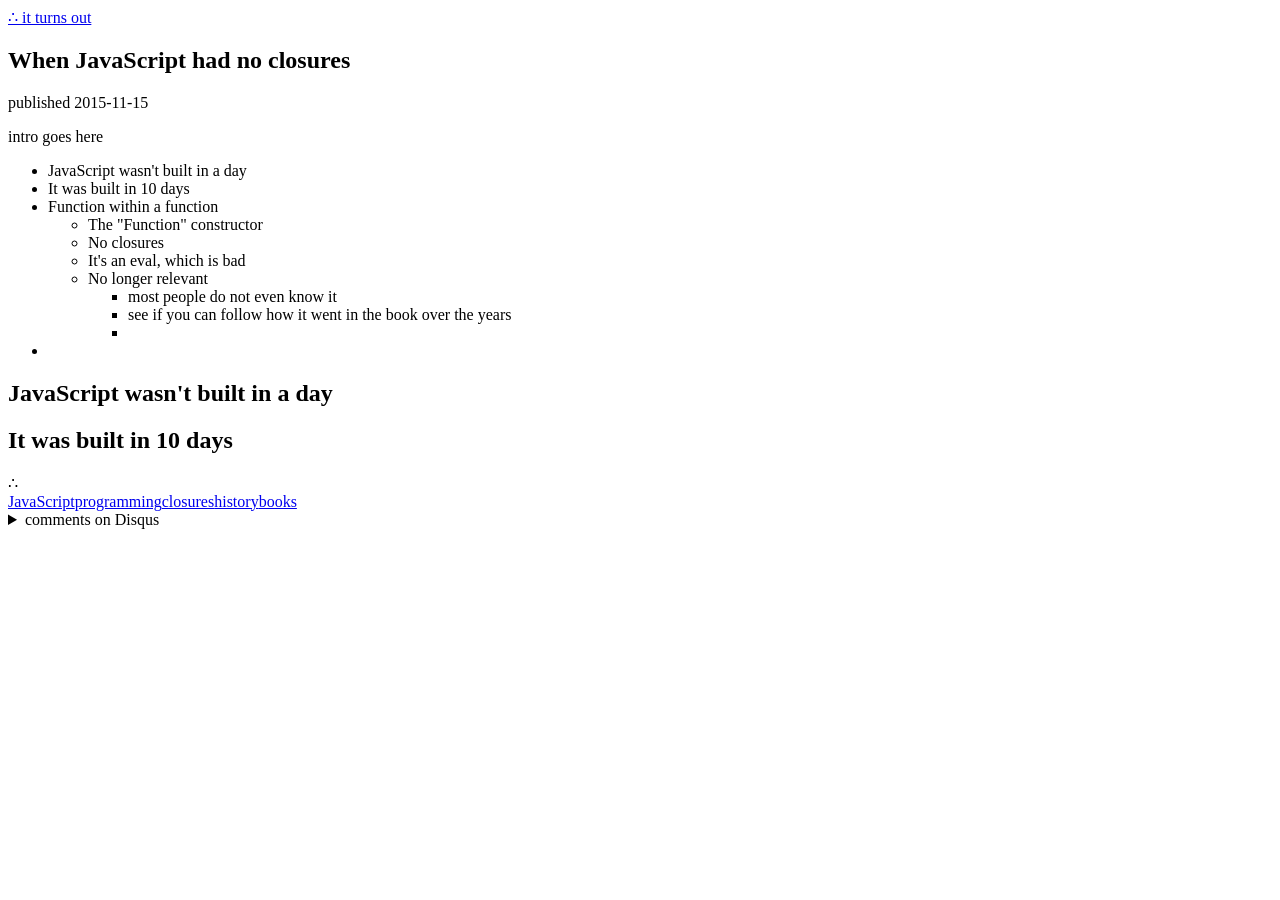
<file: docs/when-javascript-had-no-closures/index.html>
<!DOCTYPE html>
<html lang="en">
<head>
	<title>When JavaScript had no closures ∴ it turns out</title>
	<meta charset="UTF-8" />
	<meta name="viewport" content="initial-scale=0.75" />
	<meta name="description" content="***************************************************************************************************************************************************************************************************************************************************The evolution in the way we use JavaScript is reflected in the changing way 'JavaScript: The Definitive Guide' wrote about closures over the years." />
	<meta name="keywords" content="***************************************************************************************************************************************************************************************************************************************************JavaScript, programming, closures, history, books" />
	<link rel="stylesheet" href="//itturnsout.com/css/site.css" />
	<script>
		// // Google Analytics
		// (function(i,s,o,g,r,a,m){i['GoogleAnalyticsObject']=r;i[r]=i[r]||function(){
		// (i[r].q=i[r].q||[]).push(arguments)},i[r].l=1*new Date();a=s.createElement(o),
		// m=s.getElementsByTagName(o)[0];a.async=1;a.src=g;m.parentNode.insertBefore(a,m)
		// })(window,document,'script','//www.google-analytics.com/analytics.js','ga');
		// ga('create', 'UA-20475905-1', 'auto');
		// ga('send', 'pageview');
	</script>
</head>
<body>

<header><a href="//itturnsout.com/"><span class="logo">∴</span> it turns out</a></header>
<div class="main">

<article>


<h1>When JavaScript had no closures</h1>

<div class="article-dateline">
	<time class="published" datetime="2015-11-15">published 2015-11-15</time>
</div>

<section><!-- intro -->
	<p>intro goes here</p>
	<ul>
		<li>JavaScript wasn't built in a day</li>
		<li>It was built in 10 days</li>
		<li>Function within a function
			<ul>
				<li>The "Function" constructor</li>
				<li>No closures</li>
				<li>It's an eval, which is bad</li>
				<li>No longer relevant
					<ul>
						<li>most people do not even know it</li>
						<li>see if you can follow how it went in the book over the years</li>
						<li></li>
					</ul>
				</li>
			</ul>
		</li>
		<li></li>
	</ul>
</section>

<section>
	<h2>JavaScript wasn't built in a day</h2>
	<p></p>
</section>

<section>
	<h2>It was built in 10 days</h2>
	<p></p>
</section>

<section>
	<h2></h2>
	<p></p>
</section>

<section>
	<h2></h2>
	<p></p>
</section>

<section>
	<h2></h2>
	<p></p>
</section>

<section>
	<h2></h2>
	<p></p>
</section>

<section>
	<h2></h2>
	<p></p>
</section>


<div class="endline">∴</div>

<div class="tags">
	<a href="#">JavaScript</a><a href="#">programming</a><a href="#">closures</a><a href="#">history</a><a href="#">books</a>
</div>

</article>

<details class="comments">
	<summary>comments on Disqus</summary>
	<div id="disqus_thread"></div>
	<script type="text/javascript">
		// // CONFIGURATION VARIABLES
		// var disqus_shortname = 'itturnsoutcom';
		// var disqus_url = 'https://itturnsout.com/when-javascript-had-no-closures/';
		// var disqus_identifier = 'when-javascript-had-no-closures';
		// // DON'T EDIT BELOW THIS LINE
		// (function () {
		// 	var dsq = document.createElement('script'); dsq.type = 'text/javascript'; dsq.async = true;
		// 	dsq.src = '//' + disqus_shortname + '.disqus.com/embed.js';
		// 	(document.getElementsByTagName('head')[0] || document.getElementsByTagName('body')[0]).appendChild(dsq);
		// })();
	</script>
	<noscript>How dare you browse without JavaScript?  No <a href="https://disqus.com/?ref_noscript" rel="nofollow">Disqus</a> comments for you.</noscript>
</details>

</div>

</body>
</html>
</file>
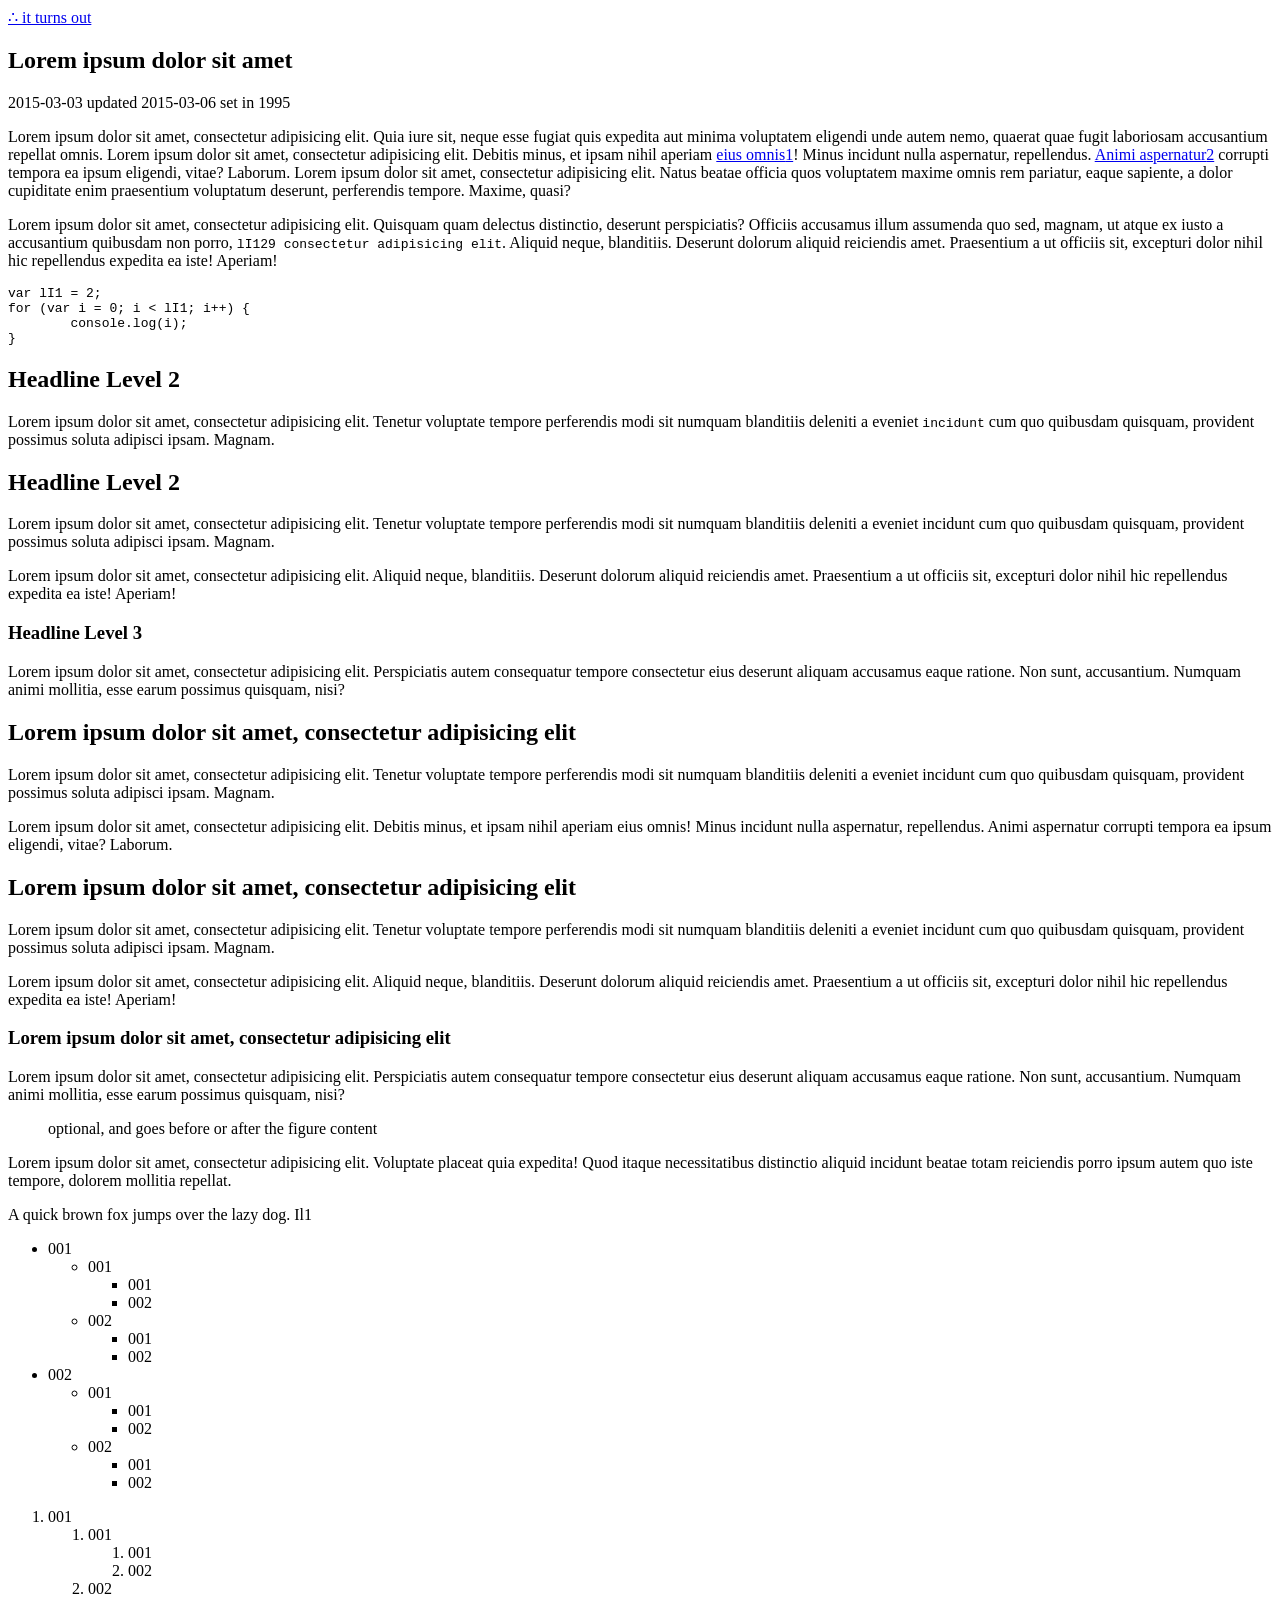
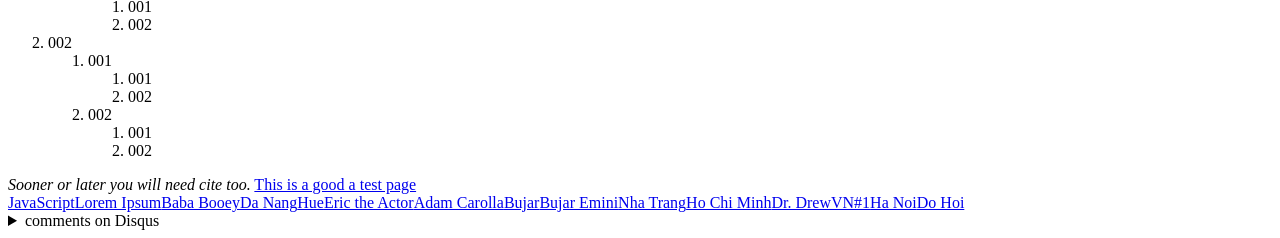
<file: public_html/days-in-songs/index.html>
﻿<!DOCTYPE html>
<html lang="en">
<head>
	<title>Days in Songs ∴ it turns out</title>
	<meta charset="UTF-8" />
	<meta name="viewport" content="initial-scale=0.75" />
	<meta name="description" content="Lorem ipsum dolor sit amet, consectetur adipisicing elit. Debitis minus, et ipsam nihil aperiam eius omnis!" />
	<meta name="keywords" content="JavaScript, Lorem Ipsum, Baba Booey, Da Nang, Hue, Eric the Actor, Adam Carolla, Bujar, Bujar Emini, Nha Trang, Ho Chi Minh, Dr. Drew, VN#1, Ha Noi, Do Hoi" />
	<link rel="stylesheet" href="//itturnsout.com/css/site.css" />
</head>
<body>

	<header><a href="//itturnsout.com/"><span class="logo">∴</span> it turns out</a></header>
	<div class="main">

		<article>

			<h1>Lorem ipsum dolor sit amet</h1>

			<div class="article-dateline">
				<time class="published" datetime="2015-03-03">2015-03-03</time>
				<time class="updated" datetime="2015-03-06">updated 2015-03-06</time>
				<time class="set-in" datetime="1995">set in 1995</time>
			</div>

			<p>Lorem ipsum dolor sit amet, consectetur adipisicing elit. Quia iure sit, neque esse fugiat quis expedita aut minima voluptatem eligendi unde autem nemo, quaerat quae fugit laboriosam accusantium repellat omnis. Lorem ipsum dolor sit amet, consectetur adipisicing elit. Debitis minus, et ipsam nihil aperiam <a href="//www.google.com">eius omnis</a><a class="footnote-link" href="#footnote-1">1</a>! Minus incidunt nulla aspernatur, repellendus. <a href="//newlink.com">Animi aspernatur</a><a class="footnote-link" href="#footnote-2">2</a> corrupti tempora ea ipsum eligendi, vitae? Laborum. Lorem ipsum dolor sit amet, consectetur adipisicing elit. Natus beatae officia quos voluptatem maxime omnis rem pariatur, eaque sapiente, a dolor cupiditate enim praesentium voluptatum deserunt, perferendis tempore. Maxime, quasi?</p>

			<p>Lorem ipsum dolor sit amet, consectetur adipisicing elit. Quisquam quam delectus distinctio, deserunt perspiciatis? Officiis accusamus illum assumenda quo sed, magnam, ut atque ex iusto a accusantium quibusdam non porro, <code>lI129 consectetur adipisicing elit</code>. Aliquid neque, blanditiis. Deserunt dolorum aliquid reiciendis amet. Praesentium a ut officiis sit, excepturi dolor nihil hic repellendus expedita ea iste! Aperiam!</p>

<pre><code>var lI1 = 2;
for (var i = 0; i &lt; lI1; i++) {
	console.log(i);
}</code></pre>

			<h2>Headline Level 2</h2>

			<p>Lorem ipsum dolor sit amet, consectetur adipisicing elit. Tenetur voluptate tempore perferendis modi sit numquam blanditiis deleniti a eveniet <code>incidunt</code> cum quo quibusdam quisquam, provident possimus soluta adipisci ipsam. Magnam.</p>

			<h2>Headline Level 2</h2>

			<p>Lorem ipsum dolor sit amet, consectetur adipisicing elit. Tenetur voluptate tempore perferendis modi sit numquam blanditiis deleniti a eveniet incidunt cum quo quibusdam quisquam, provident possimus soluta adipisci ipsam. Magnam.</p>
			<p>Lorem ipsum dolor sit amet, consectetur adipisicing elit. Aliquid neque, blanditiis. Deserunt dolorum aliquid reiciendis amet. Praesentium a ut officiis sit, excepturi dolor nihil hic repellendus expedita ea iste! Aperiam!</p>

			<h3>Headline Level 3</h3>

			<p>Lorem ipsum dolor sit amet, consectetur adipisicing elit. Perspiciatis autem consequatur tempore consectetur eius deserunt aliquam accusamus eaque ratione. Non sunt, accusantium. Numquam animi mollitia, esse earum possimus quisquam, nisi?</p>

			<h2>Lorem ipsum dolor sit amet, consectetur adipisicing elit</h2>

			<p>Lorem ipsum dolor sit amet, consectetur adipisicing elit. Tenetur voluptate tempore perferendis modi sit numquam blanditiis deleniti a eveniet incidunt cum quo quibusdam quisquam, provident possimus soluta adipisci ipsam. Magnam.</p>

			<p>Lorem ipsum dolor sit amet, consectetur adipisicing elit. Debitis minus, et ipsam nihil aperiam eius omnis! Minus incidunt nulla aspernatur, repellendus. Animi aspernatur corrupti tempora ea ipsum eligendi, vitae? Laborum.</p>

			<h2>Lorem ipsum dolor sit amet, consectetur adipisicing elit</h2>

			<p>Lorem ipsum dolor sit amet, consectetur adipisicing elit. Tenetur voluptate tempore perferendis modi sit numquam blanditiis deleniti a eveniet incidunt cum quo quibusdam quisquam, provident possimus soluta adipisci ipsam. Magnam.</p>
			<p>Lorem ipsum dolor sit amet, consectetur adipisicing elit. Aliquid neque, blanditiis. Deserunt dolorum aliquid reiciendis amet. Praesentium a ut officiis sit, excepturi dolor nihil hic repellendus expedita ea iste! Aperiam!</p>

			<h3>Lorem ipsum dolor sit amet, consectetur adipisicing elit</h3>

			<p>Lorem ipsum dolor sit amet, consectetur adipisicing elit. Perspiciatis autem consequatur tempore consectetur eius deserunt aliquam accusamus eaque ratione. Non sunt, accusantium. Numquam animi mollitia, esse earum possimus quisquam, nisi?</p>

			<figure>
				<!-- one or more images, or even non-image content! -->
				<figcaption>optional, and goes before or after the figure content</figcaption>
			</figure>
			<!-- use figure for essential content, -->


			<p>Lorem ipsum dolor sit amet, consectetur adipisicing elit. Voluptate placeat quia expedita! Quod itaque necessitatibus distinctio aliquid incidunt beatae totam reiciendis porro ipsum autem quo iste tempore, dolorem mollitia repellat.</p>
			<p>A quick brown fox jumps over the lazy dog. Il1</p>

			<ul>
				<li>
					001
					<ul>
						<li>
							001
							<ul>
								<li>001</li>
								<li>002</li>
							</ul>
						</li>
						<li>
							002
							<ul>
								<li>001</li>
								<li>002</li>
							</ul>
						</li>
					</ul>
				</li>
				<li>
					002
					<ul>
						<li>
							001
							<ul>
								<li>001</li>
								<li>002</li>
							</ul>
						</li>
						<li>
							002
							<ul>
								<li>001</li>
								<li>002</li>
							</ul>
						</li>
					</ul>
				</li>
			</ul>

			<ol>
				<li>
					001
					<ol>
						<li>
							001
							<ol>
								<li>001</li>
								<li>002</li>
							</ol>
						</li>
						<li>
							002
							<ol>
								<li>001</li>
								<li>002</li>
							</ol>
						</li>
					</ol>
				</li>
				<li>
					002
					<ol>
						<li>
							001
							<ol>
								<li>001</li>
								<li>002</li>
							</ol>
						</li>
						<li>
							002
							<ol>
								<li>001</li>
								<li>002</li>
							</ol>
						</li>
					</ol>
				</li>
			</ol>

			<cite>Sooner or later you will need <em>cite</em> too.</cite>

			<a href="//wordpress.org/themes/liquid-blank">This is a good a test page</a>

			<div class="tags">
				<a href="#">JavaScript</a><a href="#">Lorem Ipsum</a><a href="#">Baba Booey</a><a href="#">Da Nang</a><a href="#">Hue</a><a href="#">Eric the Actor</a><a href="#">Adam Carolla</a><a href="#">Bujar</a><a href="#">Bujar Emini</a><a href="#">Nha Trang</a><a href="#">Ho Chi Minh</a><a href="#">Dr. Drew</a><a href="#">VN#1</a><a href="#">Ha Noi</a><a href="#">Do Hoi</a>
			</div>

		</article>

		<details class="comments">
			<summary>comments on Disqus</summary>
			<div id="disqus_thread"></div>
			<script type="text/javascript">
				/* * * CONFIGURATION VARIABLES * * */
				var disqus_shortname = 'itturnsoutcom';
				var disqus_url = 'https://itturnsout.com/days-in-songs/';
				var disqus_identifier = 'itturnsoutcom-days-in-songs';
				/* * * DON'T EDIT BELOW THIS LINE * * */
				(function () {
					var dsq = document.createElement('script'); dsq.type = 'text/javascript'; dsq.async = true;
					dsq.src = '//' + disqus_shortname + '.disqus.com/embed.js';
					(document.getElementsByTagName('head')[0] || document.getElementsByTagName('body')[0]).appendChild(dsq);
				})();
			</script>
			<noscript>Please enable JavaScript to view the <a href="https://disqus.com/?ref_noscript" rel="nofollow">comments powered by Disqus.</a></noscript>
		</details>

	</div>

</body>
</html>
</file>
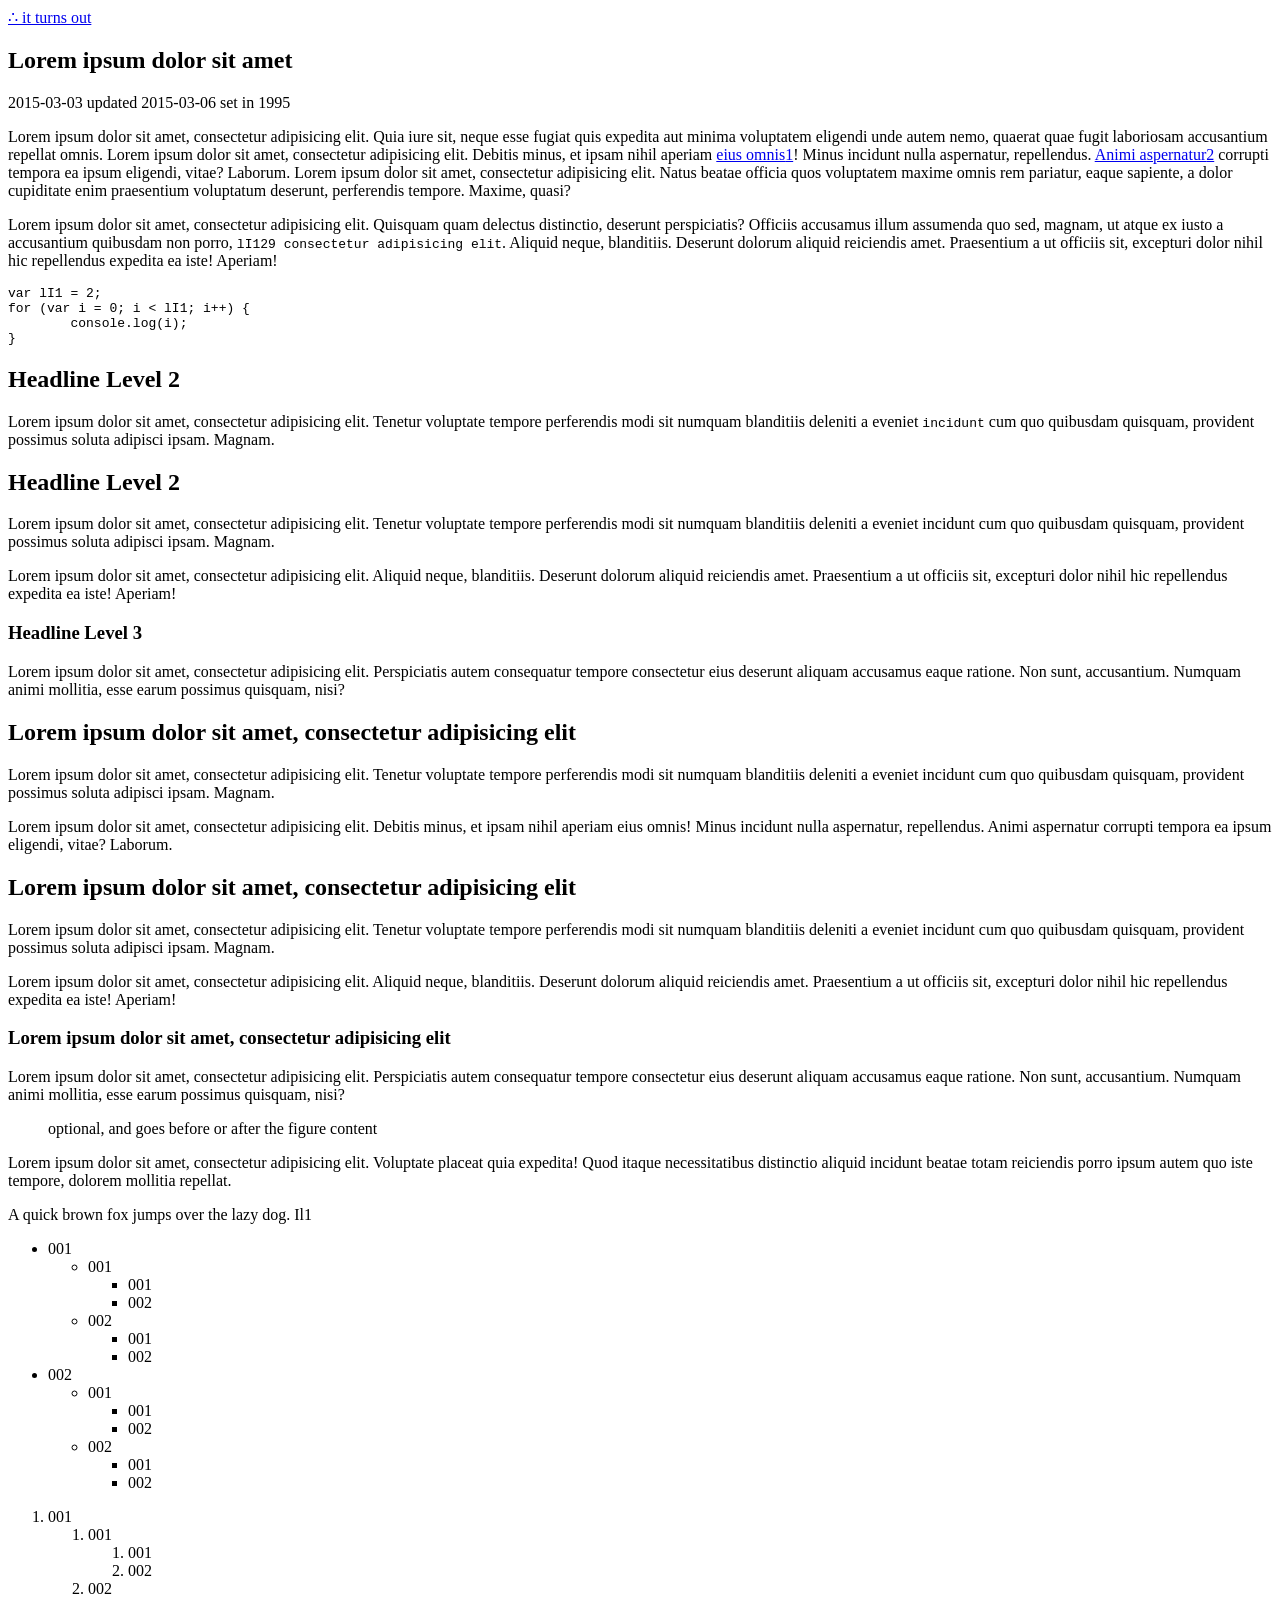
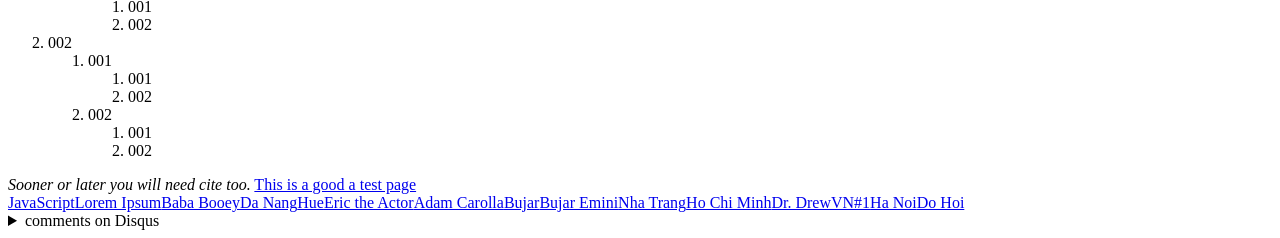
<file: private_src/posts-unpublished/days-in-songs/index.html>
﻿<!DOCTYPE html>
<html lang="en">
<head>
	<title>Days in Songs ∴ it turns out</title>
	<meta charset="UTF-8" />
	<meta name="viewport" content="initial-scale=0.75" />
	<meta name="description" content="Lorem ipsum dolor sit amet, consectetur adipisicing elit. Debitis minus, et ipsam nihil aperiam eius omnis!" />
	<meta name="keywords" content="JavaScript, Lorem Ipsum, Baba Booey, Da Nang, Hue, Eric the Actor, Adam Carolla, Bujar, Bujar Emini, Nha Trang, Ho Chi Minh, Dr. Drew, VN#1, Ha Noi, Do Hoi" />
	<link rel="stylesheet" href="//itturnsout.com/css/site.css" />
	<script>
	// Google Analytics
	(function(i,s,o,g,r,a,m){i['GoogleAnalyticsObject']=r;i[r]=i[r]||function(){
	(i[r].q=i[r].q||[]).push(arguments)},i[r].l=1*new Date();a=s.createElement(o),
	m=s.getElementsByTagName(o)[0];a.async=1;a.src=g;m.parentNode.insertBefore(a,m)
	})(window,document,'script','//www.google-analytics.com/analytics.js','ga');
	ga('create', 'UA-20475905-1', 'auto');
	ga('send', 'pageview');
</script>
</head>
<body>

	<header><a href="//itturnsout.com/"><span class="logo">∴</span> it turns out</a></header>
	<div class="main">

		<article>

			<h1>Lorem ipsum dolor sit amet</h1>

			<div class="article-dateline">
				<time class="published" datetime="2015-03-03">2015-03-03</time>
				<time class="updated" datetime="2015-03-06">updated 2015-03-06</time>
				<time class="set-in" datetime="1995">set in 1995</time>
			</div>

			<p>Lorem ipsum dolor sit amet, consectetur adipisicing elit. Quia iure sit, neque esse fugiat quis expedita aut minima voluptatem eligendi unde autem nemo, quaerat quae fugit laboriosam accusantium repellat omnis. Lorem ipsum dolor sit amet, consectetur adipisicing elit. Debitis minus, et ipsam nihil aperiam <a href="//www.google.com">eius omnis</a><a class="footnote-link" href="#footnote-1">1</a>! Minus incidunt nulla aspernatur, repellendus. <a href="//newlink.com">Animi aspernatur</a><a class="footnote-link" href="#footnote-2">2</a> corrupti tempora ea ipsum eligendi, vitae? Laborum. Lorem ipsum dolor sit amet, consectetur adipisicing elit. Natus beatae officia quos voluptatem maxime omnis rem pariatur, eaque sapiente, a dolor cupiditate enim praesentium voluptatum deserunt, perferendis tempore. Maxime, quasi?</p>

			<p>Lorem ipsum dolor sit amet, consectetur adipisicing elit. Quisquam quam delectus distinctio, deserunt perspiciatis? Officiis accusamus illum assumenda quo sed, magnam, ut atque ex iusto a accusantium quibusdam non porro, <code>lI129 consectetur adipisicing elit</code>. Aliquid neque, blanditiis. Deserunt dolorum aliquid reiciendis amet. Praesentium a ut officiis sit, excepturi dolor nihil hic repellendus expedita ea iste! Aperiam!</p>

<pre><code>var lI1 = 2;
for (var i = 0; i &lt; lI1; i++) {
	console.log(i);
}</code></pre>

			<h2>Headline Level 2</h2>

			<p>Lorem ipsum dolor sit amet, consectetur adipisicing elit. Tenetur voluptate tempore perferendis modi sit numquam blanditiis deleniti a eveniet <code>incidunt</code> cum quo quibusdam quisquam, provident possimus soluta adipisci ipsam. Magnam.</p>

			<h2>Headline Level 2</h2>

			<p>Lorem ipsum dolor sit amet, consectetur adipisicing elit. Tenetur voluptate tempore perferendis modi sit numquam blanditiis deleniti a eveniet incidunt cum quo quibusdam quisquam, provident possimus soluta adipisci ipsam. Magnam.</p>
			<p>Lorem ipsum dolor sit amet, consectetur adipisicing elit. Aliquid neque, blanditiis. Deserunt dolorum aliquid reiciendis amet. Praesentium a ut officiis sit, excepturi dolor nihil hic repellendus expedita ea iste! Aperiam!</p>

			<h3>Headline Level 3</h3>

			<p>Lorem ipsum dolor sit amet, consectetur adipisicing elit. Perspiciatis autem consequatur tempore consectetur eius deserunt aliquam accusamus eaque ratione. Non sunt, accusantium. Numquam animi mollitia, esse earum possimus quisquam, nisi?</p>

			<h2>Lorem ipsum dolor sit amet, consectetur adipisicing elit</h2>

			<p>Lorem ipsum dolor sit amet, consectetur adipisicing elit. Tenetur voluptate tempore perferendis modi sit numquam blanditiis deleniti a eveniet incidunt cum quo quibusdam quisquam, provident possimus soluta adipisci ipsam. Magnam.</p>

			<p>Lorem ipsum dolor sit amet, consectetur adipisicing elit. Debitis minus, et ipsam nihil aperiam eius omnis! Minus incidunt nulla aspernatur, repellendus. Animi aspernatur corrupti tempora ea ipsum eligendi, vitae? Laborum.</p>

			<h2>Lorem ipsum dolor sit amet, consectetur adipisicing elit</h2>

			<p>Lorem ipsum dolor sit amet, consectetur adipisicing elit. Tenetur voluptate tempore perferendis modi sit numquam blanditiis deleniti a eveniet incidunt cum quo quibusdam quisquam, provident possimus soluta adipisci ipsam. Magnam.</p>
			<p>Lorem ipsum dolor sit amet, consectetur adipisicing elit. Aliquid neque, blanditiis. Deserunt dolorum aliquid reiciendis amet. Praesentium a ut officiis sit, excepturi dolor nihil hic repellendus expedita ea iste! Aperiam!</p>

			<h3>Lorem ipsum dolor sit amet, consectetur adipisicing elit</h3>

			<p>Lorem ipsum dolor sit amet, consectetur adipisicing elit. Perspiciatis autem consequatur tempore consectetur eius deserunt aliquam accusamus eaque ratione. Non sunt, accusantium. Numquam animi mollitia, esse earum possimus quisquam, nisi?</p>

			<figure>
				<!-- one or more images, or even non-image content! -->
				<figcaption>optional, and goes before or after the figure content</figcaption>
			</figure>
			<!-- use figure for essential content, -->


			<p>Lorem ipsum dolor sit amet, consectetur adipisicing elit. Voluptate placeat quia expedita! Quod itaque necessitatibus distinctio aliquid incidunt beatae totam reiciendis porro ipsum autem quo iste tempore, dolorem mollitia repellat.</p>
			<p>A quick brown fox jumps over the lazy dog. Il1</p>

			<ul>
				<li>
					001
					<ul>
						<li>
							001
							<ul>
								<li>001</li>
								<li>002</li>
							</ul>
						</li>
						<li>
							002
							<ul>
								<li>001</li>
								<li>002</li>
							</ul>
						</li>
					</ul>
				</li>
				<li>
					002
					<ul>
						<li>
							001
							<ul>
								<li>001</li>
								<li>002</li>
							</ul>
						</li>
						<li>
							002
							<ul>
								<li>001</li>
								<li>002</li>
							</ul>
						</li>
					</ul>
				</li>
			</ul>

			<ol>
				<li>
					001
					<ol>
						<li>
							001
							<ol>
								<li>001</li>
								<li>002</li>
							</ol>
						</li>
						<li>
							002
							<ol>
								<li>001</li>
								<li>002</li>
							</ol>
						</li>
					</ol>
				</li>
				<li>
					002
					<ol>
						<li>
							001
							<ol>
								<li>001</li>
								<li>002</li>
							</ol>
						</li>
						<li>
							002
							<ol>
								<li>001</li>
								<li>002</li>
							</ol>
						</li>
					</ol>
				</li>
			</ol>

			<cite>Sooner or later you will need <em>cite</em> too.</cite>

			<a href="//wordpress.org/themes/liquid-blank">This is a good a test page</a>

			<div class="tags">
				<a href="#">JavaScript</a><a href="#">Lorem Ipsum</a><a href="#">Baba Booey</a><a href="#">Da Nang</a><a href="#">Hue</a><a href="#">Eric the Actor</a><a href="#">Adam Carolla</a><a href="#">Bujar</a><a href="#">Bujar Emini</a><a href="#">Nha Trang</a><a href="#">Ho Chi Minh</a><a href="#">Dr. Drew</a><a href="#">VN#1</a><a href="#">Ha Noi</a><a href="#">Do Hoi</a>
			</div>

		</article>

		<details class="comments">
			<summary>comments on Disqus</summary>
			<div id="disqus_thread"></div>
			<script type="text/javascript">
				/* * * CONFIGURATION VARIABLES * * */
				var disqus_shortname = 'itturnsoutcom';
				var disqus_url = 'https://itturnsout.com/days-in-songs/';
				var disqus_identifier = 'itturnsoutcom-days-in-songs';
				/* * * DON'T EDIT BELOW THIS LINE * * */
				(function () {
					var dsq = document.createElement('script'); dsq.type = 'text/javascript'; dsq.async = true;
					dsq.src = '//' + disqus_shortname + '.disqus.com/embed.js';
					(document.getElementsByTagName('head')[0] || document.getElementsByTagName('body')[0]).appendChild(dsq);
				})();
			</script>
			<noscript>Please enable JavaScript to view the <a href="https://disqus.com/?ref_noscript" rel="nofollow">comments powered by Disqus.</a></noscript>
		</details>

	</div>

</body>
</html>
</file>
